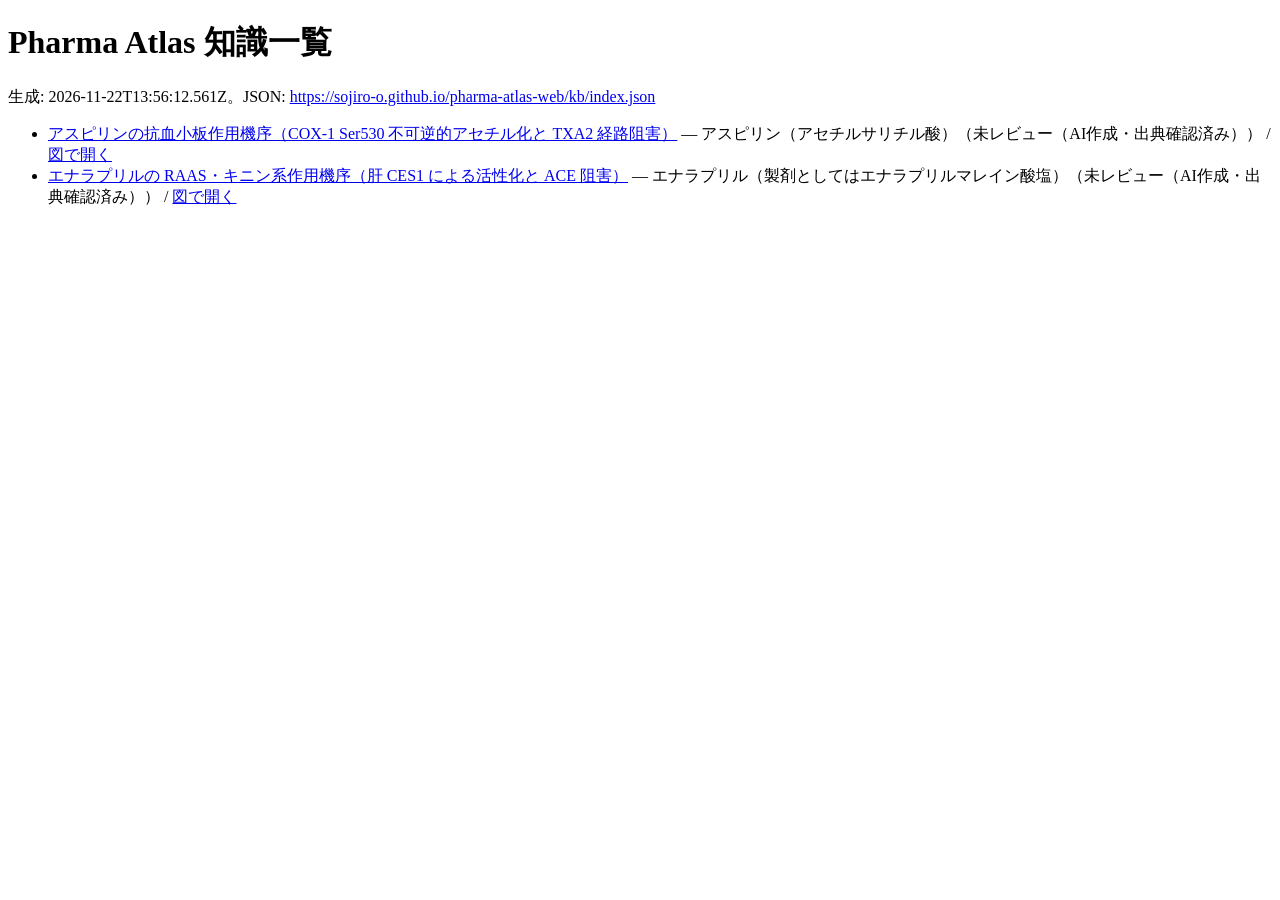
<file: kb/index.html>
<!doctype html><html lang="ja"><head><meta charset="utf-8"><meta name="viewport" content="width=device-width, initial-scale=1"><title>Pharma Atlas 知識一覧</title><meta name="robots" content="noindex"></head><body><h1>Pharma Atlas 知識一覧</h1><p>生成: 2026-11-22T13:56:12.561Z。JSON: <a href="https://sojiro-o.github.io/pharma-atlas-web/kb/index.json">https://sojiro-o.github.io/pharma-atlas-web/kb/index.json</a></p><ul><li><a href="https://sojiro-o.github.io/pharma-atlas-web/kb/mech_aspirin.antiplatelet.html">アスピリンの抗血小板作用機序（COX-1 Ser530 不可逆的アセチル化と TXA2 経路阻害）</a> — アスピリン（アセチルサリチル酸）（未レビュー（AI作成・出典確認済み）） / <a href="https://sojiro-o.github.io/pharma-atlas-web/#/mechanism/mech%3Aaspirin.antiplatelet">図で開く</a></li><li><a href="https://sojiro-o.github.io/pharma-atlas-web/kb/mech_enalapril.raas.html">エナラプリルの RAAS・キニン系作用機序（肝 CES1 による活性化と ACE 阻害）</a> — エナラプリル（製剤としてはエナラプリルマレイン酸塩）（未レビュー（AI作成・出典確認済み）） / <a href="https://sojiro-o.github.io/pharma-atlas-web/#/mechanism/mech%3Aenalapril.raas">図で開く</a></li></ul></body></html>
</file>
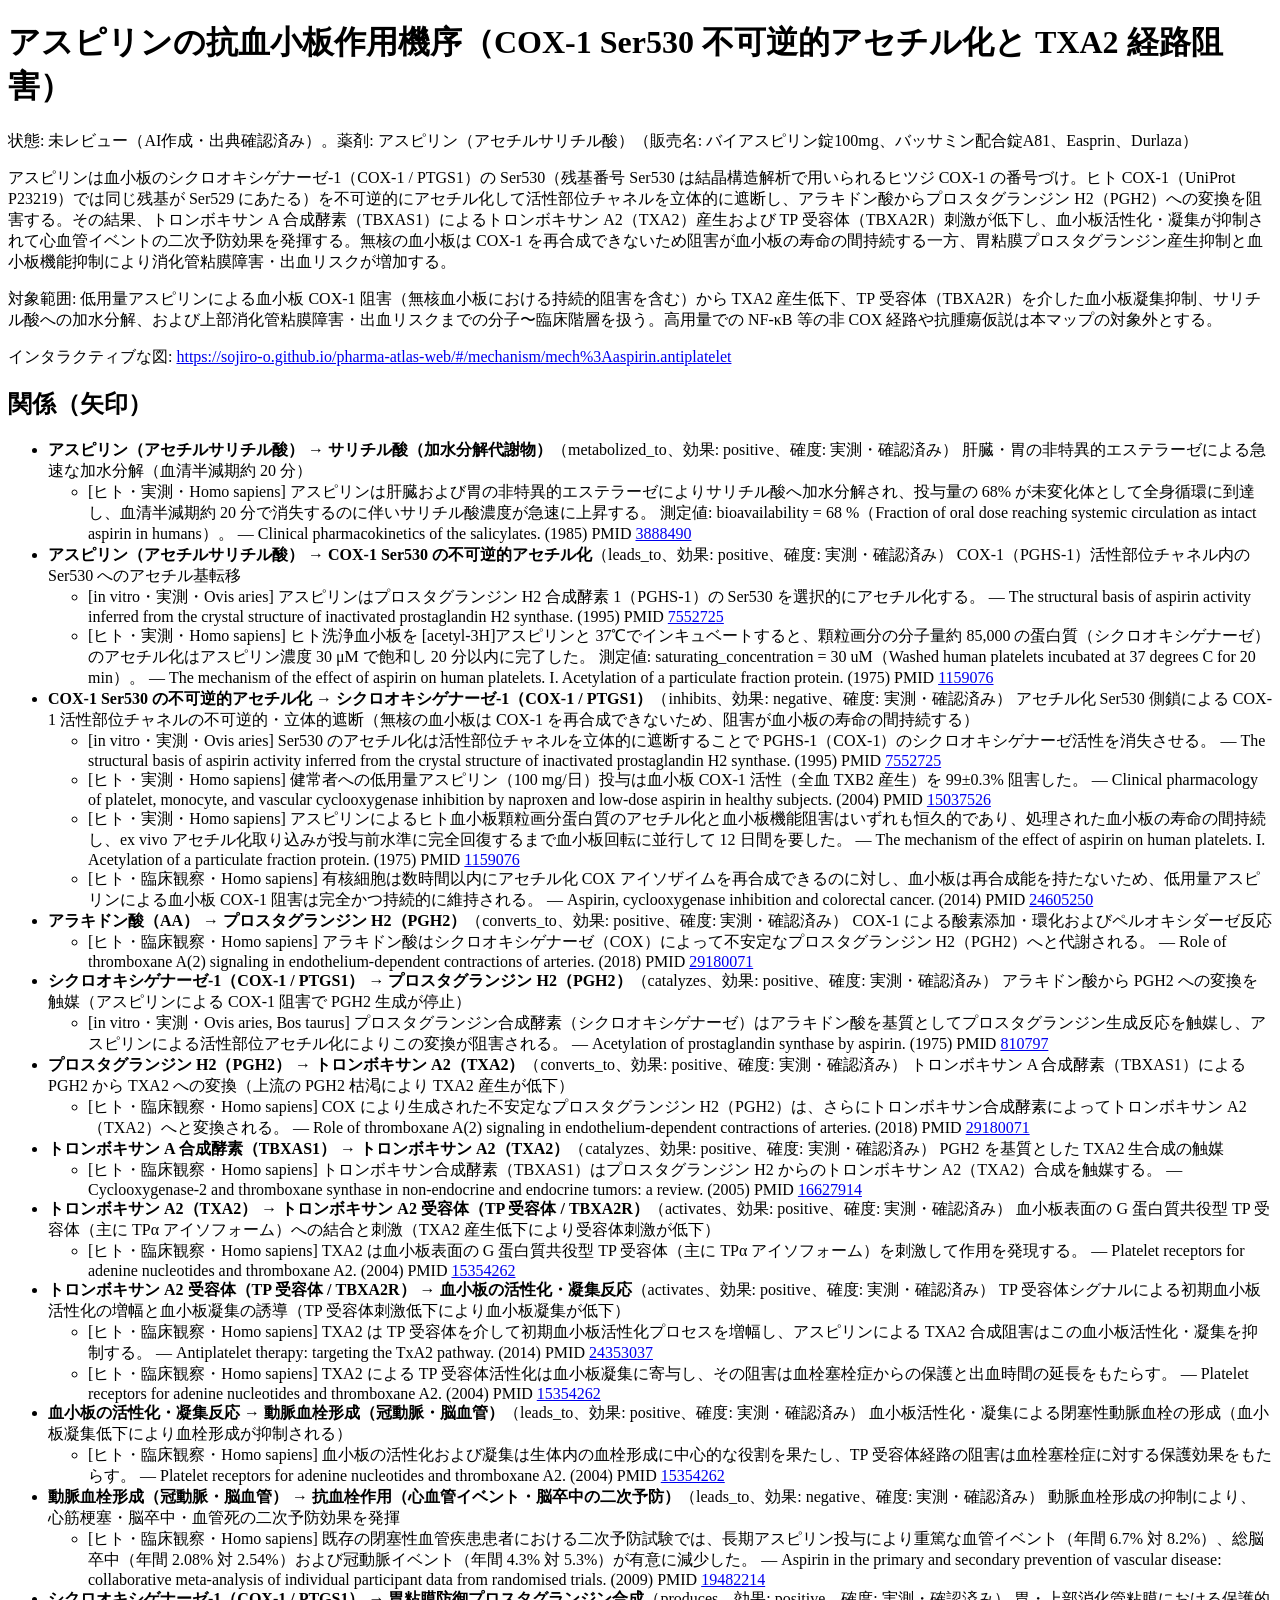
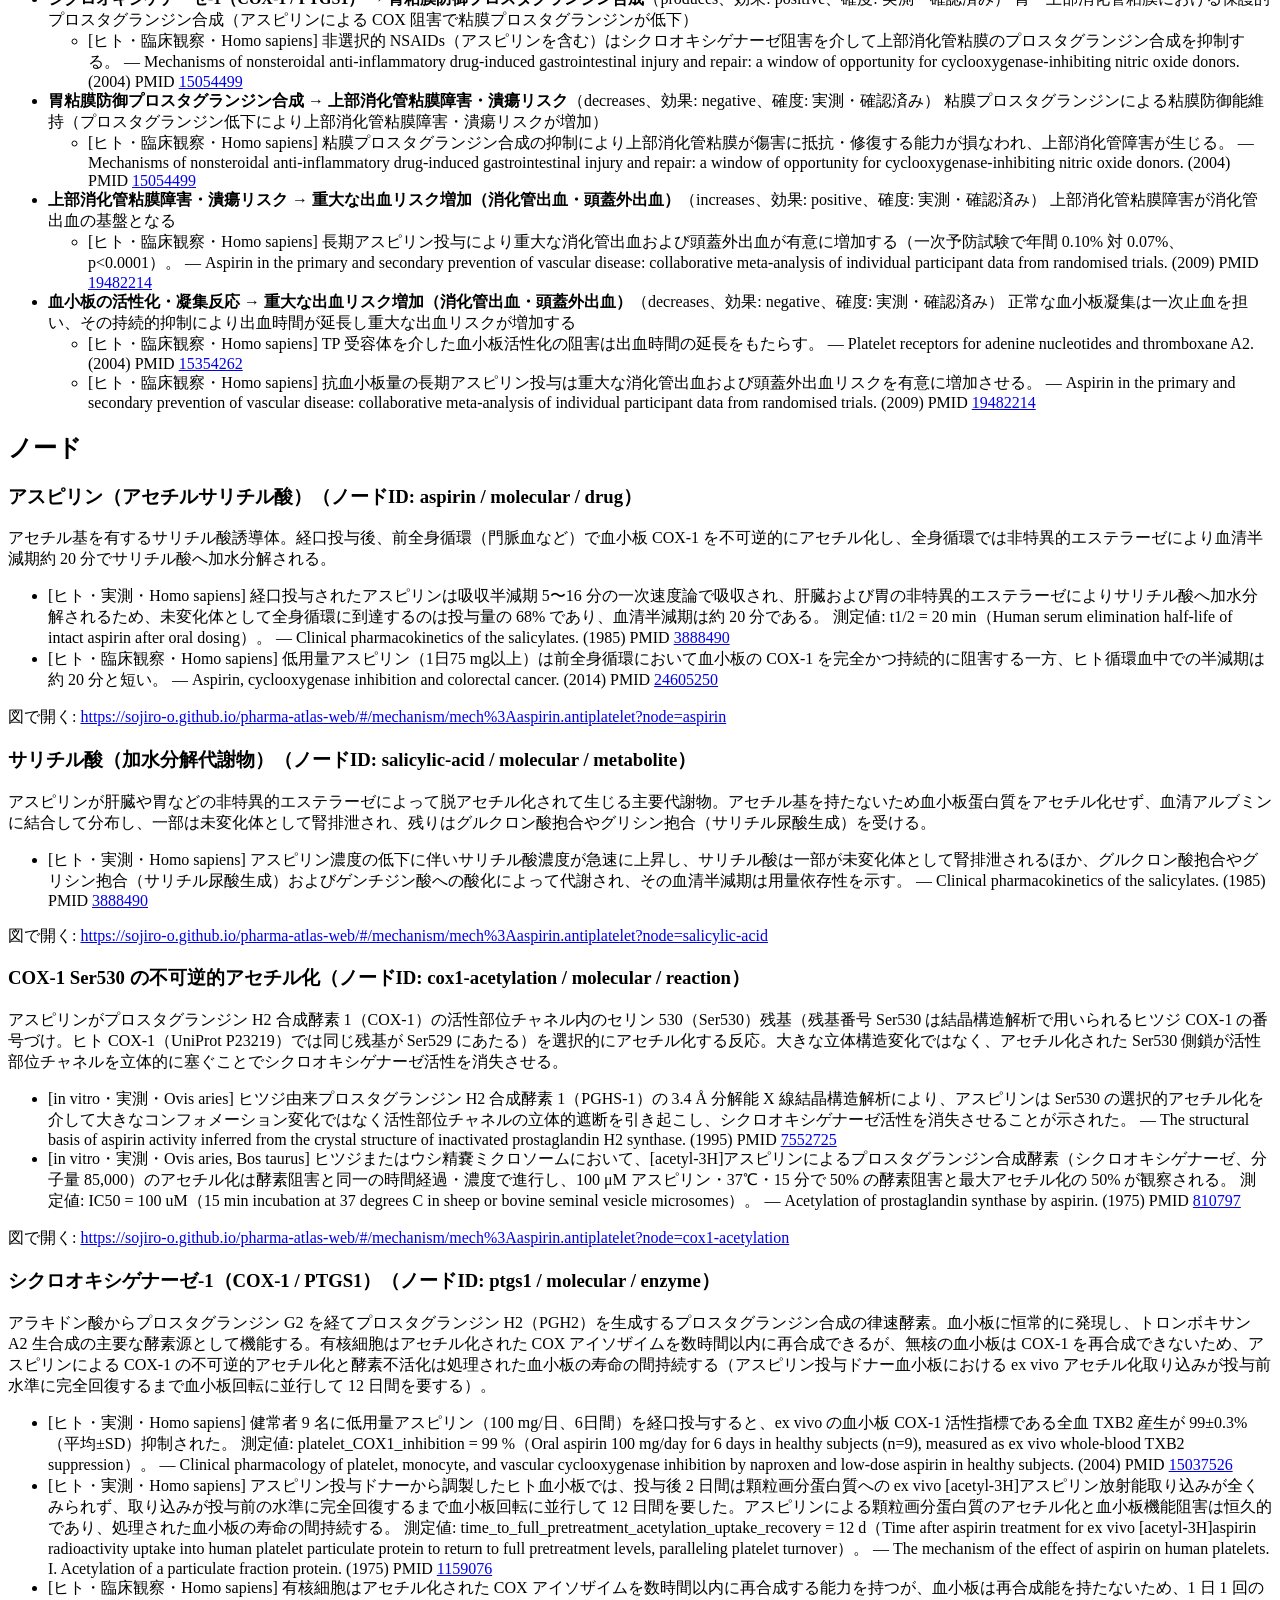
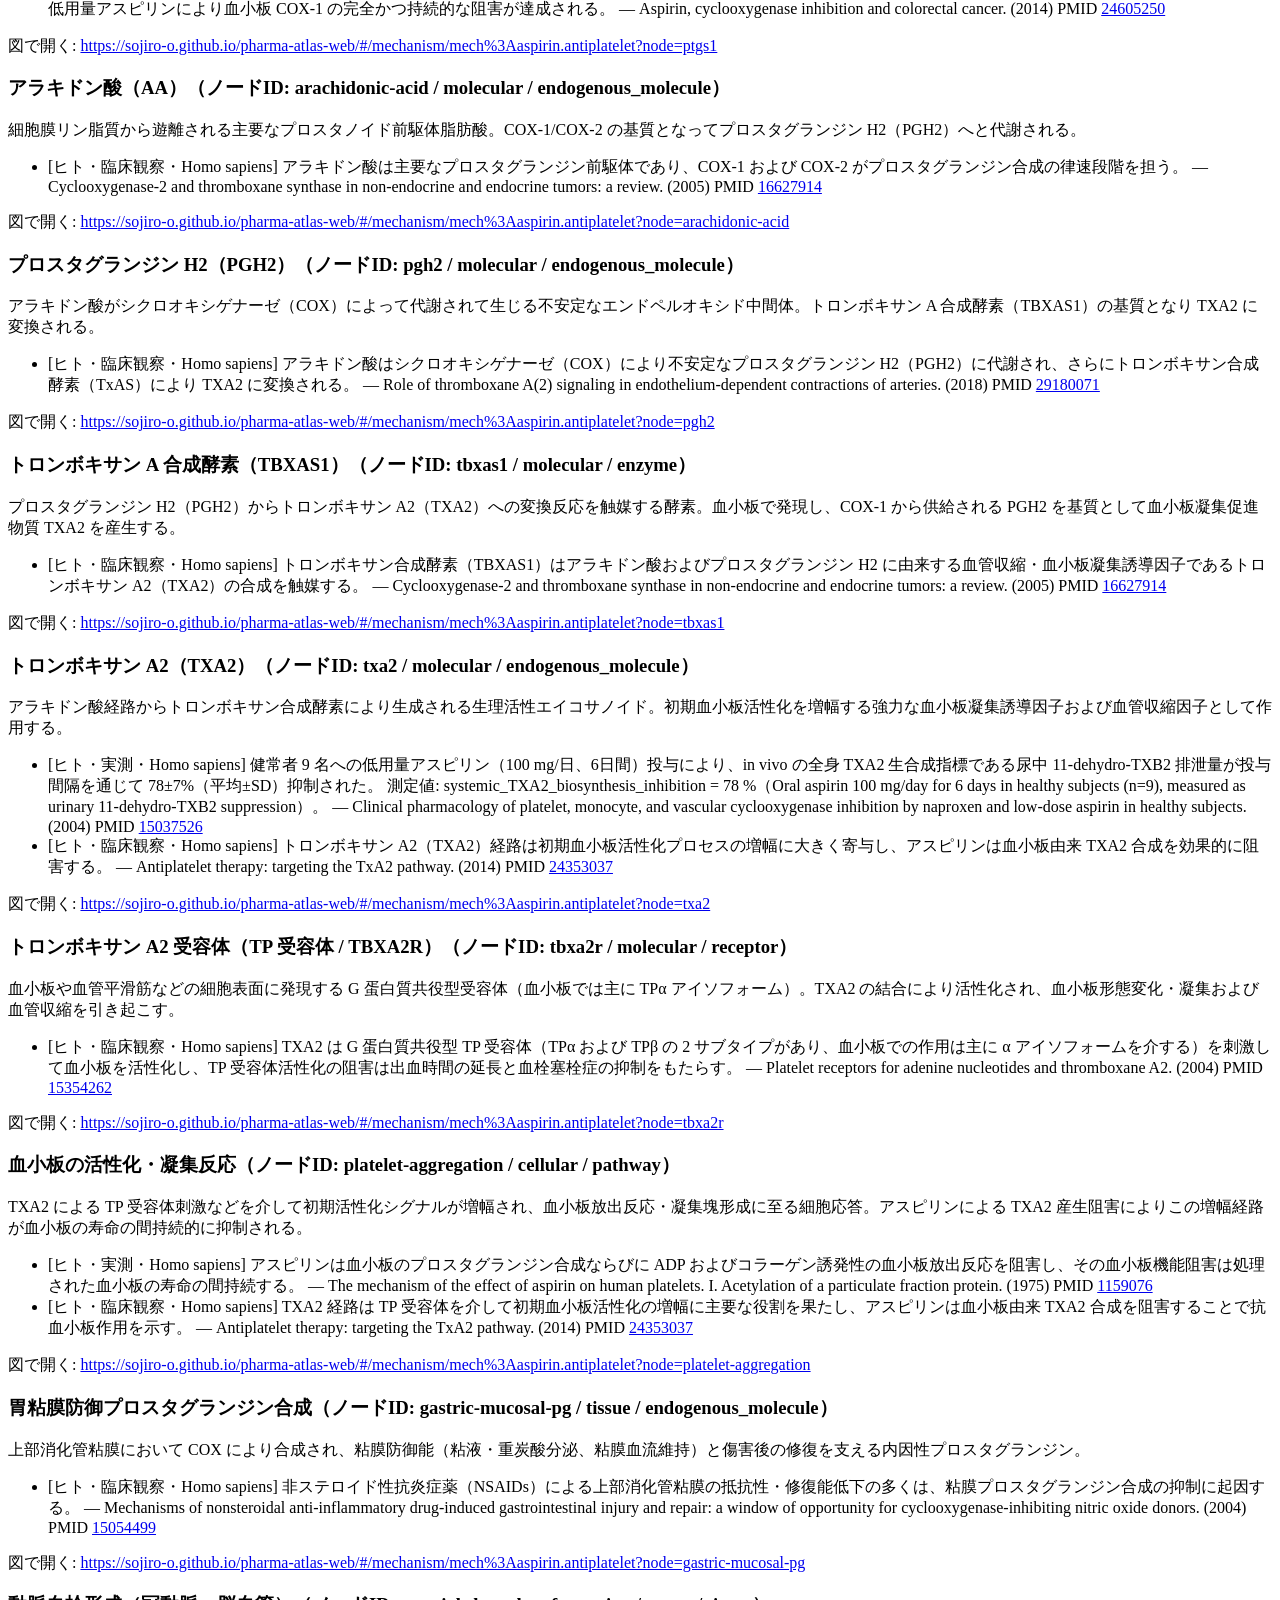
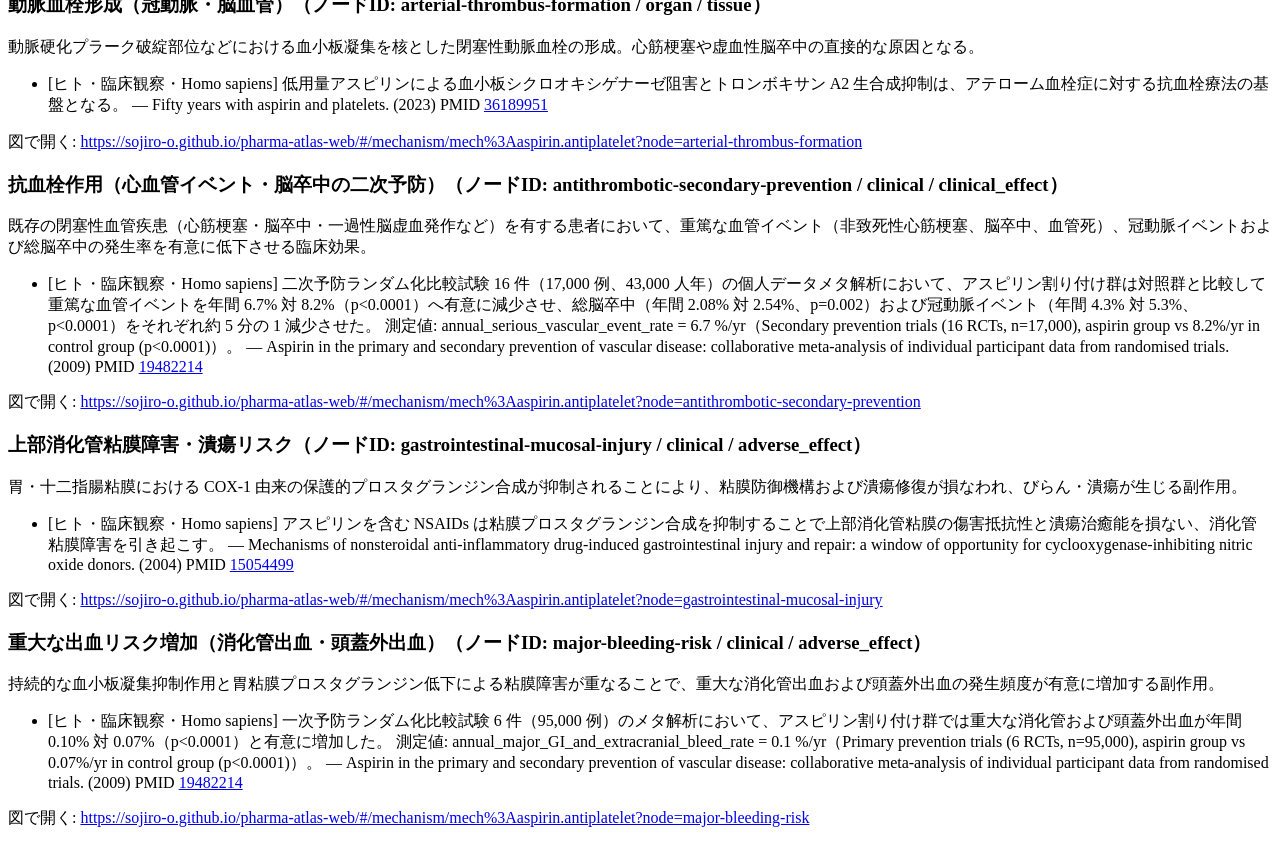
<file: kb/mech_aspirin.antiplatelet.html>
<!doctype html><html lang="ja"><head><meta charset="utf-8"><meta name="viewport" content="width=device-width, initial-scale=1"><title>アスピリンの抗血小板作用機序（COX-1 Ser530 不可逆的アセチル化と TXA2 経路阻害） — Pharma Atlas</title><meta name="robots" content="noindex"></head><body><h1>アスピリンの抗血小板作用機序（COX-1 Ser530 不可逆的アセチル化と TXA2 経路阻害）</h1><p>状態: 未レビュー（AI作成・出典確認済み）。薬剤: アスピリン（アセチルサリチル酸）（販売名: バイアスピリン錠100mg、バッサミン配合錠A81、Easprin、Durlaza）</p><p>アスピリンは血小板のシクロオキシゲナーゼ-1（COX-1 / PTGS1）の Ser530（残基番号 Ser530 は結晶構造解析で用いられるヒツジ COX-1 の番号づけ。ヒト COX-1（UniProt P23219）では同じ残基が Ser529 にあたる）を不可逆的にアセチル化して活性部位チャネルを立体的に遮断し、アラキドン酸からプロスタグランジン H2（PGH2）への変換を阻害する。その結果、トロンボキサン A 合成酵素（TBXAS1）によるトロンボキサン A2（TXA2）産生および TP 受容体（TBXA2R）刺激が低下し、血小板活性化・凝集が抑制されて心血管イベントの二次予防効果を発揮する。無核の血小板は COX-1 を再合成できないため阻害が血小板の寿命の間持続する一方、胃粘膜プロスタグランジン産生抑制と血小板機能抑制により消化管粘膜障害・出血リスクが増加する。</p><p>対象範囲: 低用量アスピリンによる血小板 COX-1 阻害（無核血小板における持続的阻害を含む）から TXA2 産生低下、TP 受容体（TBXA2R）を介した血小板凝集抑制、サリチル酸への加水分解、および上部消化管粘膜障害・出血リスクまでの分子〜臨床階層を扱う。高用量での NF-κB 等の非 COX 経路や抗腫瘍仮説は本マップの対象外とする。</p><p>インタラクティブな図: <a href="https://sojiro-o.github.io/pharma-atlas-web/#/mechanism/mech%3Aaspirin.antiplatelet">https://sojiro-o.github.io/pharma-atlas-web/#/mechanism/mech%3Aaspirin.antiplatelet</a></p><h2>関係（矢印）</h2><ul><li><strong>アスピリン（アセチルサリチル酸） → サリチル酸（加水分解代謝物）</strong>（metabolized_to、効果: positive、確度: 実測・確認済み） 肝臓・胃の非特異的エステラーゼによる急速な加水分解（血清半減期約 20 分）<ul><li>[ヒト・実測・Homo sapiens] アスピリンは肝臓および胃の非特異的エステラーゼによりサリチル酸へ加水分解され、投与量の 68% が未変化体として全身循環に到達し、血清半減期約 20 分で消失するのに伴いサリチル酸濃度が急速に上昇する。 測定値: bioavailability = 68 %（Fraction of oral dose reaching systemic circulation as intact aspirin in humans）。 — Clinical pharmacokinetics of the salicylates. (1985) PMID <a href="https://pubmed.ncbi.nlm.nih.gov/3888490/">3888490</a></li></ul></li><li><strong>アスピリン（アセチルサリチル酸） → COX-1 Ser530 の不可逆的アセチル化</strong>（leads_to、効果: positive、確度: 実測・確認済み） COX-1（PGHS-1）活性部位チャネル内の Ser530 へのアセチル基転移<ul><li>[in vitro・実測・Ovis aries] アスピリンはプロスタグランジン H2 合成酵素 1（PGHS-1）の Ser530 を選択的にアセチル化する。 — The structural basis of aspirin activity inferred from the crystal structure of inactivated prostaglandin H2 synthase. (1995) PMID <a href="https://pubmed.ncbi.nlm.nih.gov/7552725/">7552725</a></li><li>[ヒト・実測・Homo sapiens] ヒト洗浄血小板を [acetyl-3H]アスピリンと 37℃でインキュベートすると、顆粒画分の分子量約 85,000 の蛋白質（シクロオキシゲナーゼ）のアセチル化はアスピリン濃度 30 μM で飽和し 20 分以内に完了した。 測定値: saturating_concentration = 30 uM（Washed human platelets incubated at 37 degrees C for 20 min）。 — The mechanism of the effect of aspirin on human platelets. I. Acetylation of a particulate fraction protein. (1975) PMID <a href="https://pubmed.ncbi.nlm.nih.gov/1159076/">1159076</a></li></ul></li><li><strong>COX-1 Ser530 の不可逆的アセチル化 → シクロオキシゲナーゼ-1（COX-1 / PTGS1）</strong>（inhibits、効果: negative、確度: 実測・確認済み） アセチル化 Ser530 側鎖による COX-1 活性部位チャネルの不可逆的・立体的遮断（無核の血小板は COX-1 を再合成できないため、阻害が血小板の寿命の間持続する）<ul><li>[in vitro・実測・Ovis aries] Ser530 のアセチル化は活性部位チャネルを立体的に遮断することで PGHS-1（COX-1）のシクロオキシゲナーゼ活性を消失させる。 — The structural basis of aspirin activity inferred from the crystal structure of inactivated prostaglandin H2 synthase. (1995) PMID <a href="https://pubmed.ncbi.nlm.nih.gov/7552725/">7552725</a></li><li>[ヒト・実測・Homo sapiens] 健常者への低用量アスピリン（100 mg/日）投与は血小板 COX-1 活性（全血 TXB2 産生）を 99±0.3% 阻害した。 — Clinical pharmacology of platelet, monocyte, and vascular cyclooxygenase inhibition by naproxen and low-dose aspirin in healthy subjects. (2004) PMID <a href="https://pubmed.ncbi.nlm.nih.gov/15037526/">15037526</a></li><li>[ヒト・実測・Homo sapiens] アスピリンによるヒト血小板顆粒画分蛋白質のアセチル化と血小板機能阻害はいずれも恒久的であり、処理された血小板の寿命の間持続し、ex vivo アセチル化取り込みが投与前水準に完全回復するまで血小板回転に並行して 12 日間を要した。 — The mechanism of the effect of aspirin on human platelets. I. Acetylation of a particulate fraction protein. (1975) PMID <a href="https://pubmed.ncbi.nlm.nih.gov/1159076/">1159076</a></li><li>[ヒト・臨床観察・Homo sapiens] 有核細胞は数時間以内にアセチル化 COX アイソザイムを再合成できるのに対し、血小板は再合成能を持たないため、低用量アスピリンによる血小板 COX-1 阻害は完全かつ持続的に維持される。 — Aspirin, cyclooxygenase inhibition and colorectal cancer. (2014) PMID <a href="https://pubmed.ncbi.nlm.nih.gov/24605250/">24605250</a></li></ul></li><li><strong>アラキドン酸（AA） → プロスタグランジン H2（PGH2）</strong>（converts_to、効果: positive、確度: 実測・確認済み） COX-1 による酸素添加・環化およびペルオキシダーゼ反応<ul><li>[ヒト・臨床観察・Homo sapiens] アラキドン酸はシクロオキシゲナーゼ（COX）によって不安定なプロスタグランジン H2（PGH2）へと代謝される。 — Role of thromboxane A(2) signaling in endothelium-dependent contractions of arteries. (2018) PMID <a href="https://pubmed.ncbi.nlm.nih.gov/29180071/">29180071</a></li></ul></li><li><strong>シクロオキシゲナーゼ-1（COX-1 / PTGS1） → プロスタグランジン H2（PGH2）</strong>（catalyzes、効果: positive、確度: 実測・確認済み） アラキドン酸から PGH2 への変換を触媒（アスピリンによる COX-1 阻害で PGH2 生成が停止）<ul><li>[in vitro・実測・Ovis aries, Bos taurus] プロスタグランジン合成酵素（シクロオキシゲナーゼ）はアラキドン酸を基質としてプロスタグランジン生成反応を触媒し、アスピリンによる活性部位アセチル化によりこの変換が阻害される。 — Acetylation of prostaglandin synthase by aspirin. (1975) PMID <a href="https://pubmed.ncbi.nlm.nih.gov/810797/">810797</a></li></ul></li><li><strong>プロスタグランジン H2（PGH2） → トロンボキサン A2（TXA2）</strong>（converts_to、効果: positive、確度: 実測・確認済み） トロンボキサン A 合成酵素（TBXAS1）による PGH2 から TXA2 への変換（上流の PGH2 枯渇により TXA2 産生が低下）<ul><li>[ヒト・臨床観察・Homo sapiens] COX により生成された不安定なプロスタグランジン H2（PGH2）は、さらにトロンボキサン合成酵素によってトロンボキサン A2（TXA2）へと変換される。 — Role of thromboxane A(2) signaling in endothelium-dependent contractions of arteries. (2018) PMID <a href="https://pubmed.ncbi.nlm.nih.gov/29180071/">29180071</a></li></ul></li><li><strong>トロンボキサン A 合成酵素（TBXAS1） → トロンボキサン A2（TXA2）</strong>（catalyzes、効果: positive、確度: 実測・確認済み） PGH2 を基質とした TXA2 生合成の触媒<ul><li>[ヒト・臨床観察・Homo sapiens] トロンボキサン合成酵素（TBXAS1）はプロスタグランジン H2 からのトロンボキサン A2（TXA2）合成を触媒する。 — Cyclooxygenase-2 and thromboxane synthase in non-endocrine and endocrine tumors: a review. (2005) PMID <a href="https://pubmed.ncbi.nlm.nih.gov/16627914/">16627914</a></li></ul></li><li><strong>トロンボキサン A2（TXA2） → トロンボキサン A2 受容体（TP 受容体 / TBXA2R）</strong>（activates、効果: positive、確度: 実測・確認済み） 血小板表面の G 蛋白質共役型 TP 受容体（主に TPα アイソフォーム）への結合と刺激（TXA2 産生低下により受容体刺激が低下）<ul><li>[ヒト・臨床観察・Homo sapiens] TXA2 は血小板表面の G 蛋白質共役型 TP 受容体（主に TPα アイソフォーム）を刺激して作用を発現する。 — Platelet receptors for adenine nucleotides and thromboxane A2. (2004) PMID <a href="https://pubmed.ncbi.nlm.nih.gov/15354262/">15354262</a></li></ul></li><li><strong>トロンボキサン A2 受容体（TP 受容体 / TBXA2R） → 血小板の活性化・凝集反応</strong>（activates、効果: positive、確度: 実測・確認済み） TP 受容体シグナルによる初期血小板活性化の増幅と血小板凝集の誘導（TP 受容体刺激低下により血小板凝集が低下）<ul><li>[ヒト・臨床観察・Homo sapiens] TXA2 は TP 受容体を介して初期血小板活性化プロセスを増幅し、アスピリンによる TXA2 合成阻害はこの血小板活性化・凝集を抑制する。 — Antiplatelet therapy: targeting the TxA2 pathway. (2014) PMID <a href="https://pubmed.ncbi.nlm.nih.gov/24353037/">24353037</a></li><li>[ヒト・臨床観察・Homo sapiens] TXA2 による TP 受容体活性化は血小板凝集に寄与し、その阻害は血栓塞栓症からの保護と出血時間の延長をもたらす。 — Platelet receptors for adenine nucleotides and thromboxane A2. (2004) PMID <a href="https://pubmed.ncbi.nlm.nih.gov/15354262/">15354262</a></li></ul></li><li><strong>血小板の活性化・凝集反応 → 動脈血栓形成（冠動脈・脳血管）</strong>（leads_to、効果: positive、確度: 実測・確認済み） 血小板活性化・凝集による閉塞性動脈血栓の形成（血小板凝集低下により血栓形成が抑制される）<ul><li>[ヒト・臨床観察・Homo sapiens] 血小板の活性化および凝集は生体内の血栓形成に中心的な役割を果たし、TP 受容体経路の阻害は血栓塞栓症に対する保護効果をもたらす。 — Platelet receptors for adenine nucleotides and thromboxane A2. (2004) PMID <a href="https://pubmed.ncbi.nlm.nih.gov/15354262/">15354262</a></li></ul></li><li><strong>動脈血栓形成（冠動脈・脳血管） → 抗血栓作用（心血管イベント・脳卒中の二次予防）</strong>（leads_to、効果: negative、確度: 実測・確認済み） 動脈血栓形成の抑制により、心筋梗塞・脳卒中・血管死の二次予防効果を発揮<ul><li>[ヒト・臨床観察・Homo sapiens] 既存の閉塞性血管疾患患者における二次予防試験では、長期アスピリン投与により重篤な血管イベント（年間 6.7% 対 8.2%）、総脳卒中（年間 2.08% 対 2.54%）および冠動脈イベント（年間 4.3% 対 5.3%）が有意に減少した。 — Aspirin in the primary and secondary prevention of vascular disease: collaborative meta-analysis of individual participant data from randomised trials. (2009) PMID <a href="https://pubmed.ncbi.nlm.nih.gov/19482214/">19482214</a></li></ul></li><li><strong>シクロオキシゲナーゼ-1（COX-1 / PTGS1） → 胃粘膜防御プロスタグランジン合成</strong>（produces、効果: positive、確度: 実測・確認済み） 胃・上部消化管粘膜における保護的プロスタグランジン合成（アスピリンによる COX 阻害で粘膜プロスタグランジンが低下）<ul><li>[ヒト・臨床観察・Homo sapiens] 非選択的 NSAIDs（アスピリンを含む）はシクロオキシゲナーゼ阻害を介して上部消化管粘膜のプロスタグランジン合成を抑制する。 — Mechanisms of nonsteroidal anti-inflammatory drug-induced gastrointestinal injury and repair: a window of opportunity for cyclooxygenase-inhibiting nitric oxide donors. (2004) PMID <a href="https://pubmed.ncbi.nlm.nih.gov/15054499/">15054499</a></li></ul></li><li><strong>胃粘膜防御プロスタグランジン合成 → 上部消化管粘膜障害・潰瘍リスク</strong>（decreases、効果: negative、確度: 実測・確認済み） 粘膜プロスタグランジンによる粘膜防御能維持（プロスタグランジン低下により上部消化管粘膜障害・潰瘍リスクが増加）<ul><li>[ヒト・臨床観察・Homo sapiens] 粘膜プロスタグランジン合成の抑制により上部消化管粘膜が傷害に抵抗・修復する能力が損なわれ、上部消化管障害が生じる。 — Mechanisms of nonsteroidal anti-inflammatory drug-induced gastrointestinal injury and repair: a window of opportunity for cyclooxygenase-inhibiting nitric oxide donors. (2004) PMID <a href="https://pubmed.ncbi.nlm.nih.gov/15054499/">15054499</a></li></ul></li><li><strong>上部消化管粘膜障害・潰瘍リスク → 重大な出血リスク増加（消化管出血・頭蓋外出血）</strong>（increases、効果: positive、確度: 実測・確認済み） 上部消化管粘膜障害が消化管出血の基盤となる<ul><li>[ヒト・臨床観察・Homo sapiens] 長期アスピリン投与により重大な消化管出血および頭蓋外出血が有意に増加する（一次予防試験で年間 0.10% 対 0.07%、p&lt;0.0001）。 — Aspirin in the primary and secondary prevention of vascular disease: collaborative meta-analysis of individual participant data from randomised trials. (2009) PMID <a href="https://pubmed.ncbi.nlm.nih.gov/19482214/">19482214</a></li></ul></li><li><strong>血小板の活性化・凝集反応 → 重大な出血リスク増加（消化管出血・頭蓋外出血）</strong>（decreases、効果: negative、確度: 実測・確認済み） 正常な血小板凝集は一次止血を担い、その持続的抑制により出血時間が延長し重大な出血リスクが増加する<ul><li>[ヒト・臨床観察・Homo sapiens] TP 受容体を介した血小板活性化の阻害は出血時間の延長をもたらす。 — Platelet receptors for adenine nucleotides and thromboxane A2. (2004) PMID <a href="https://pubmed.ncbi.nlm.nih.gov/15354262/">15354262</a></li><li>[ヒト・臨床観察・Homo sapiens] 抗血小板量の長期アスピリン投与は重大な消化管出血および頭蓋外出血リスクを有意に増加させる。 — Aspirin in the primary and secondary prevention of vascular disease: collaborative meta-analysis of individual participant data from randomised trials. (2009) PMID <a href="https://pubmed.ncbi.nlm.nih.gov/19482214/">19482214</a></li></ul></li></ul><h2>ノード</h2><section id="node-aspirin"><h3>アスピリン（アセチルサリチル酸）（ノードID: aspirin / molecular / drug）</h3><p>アセチル基を有するサリチル酸誘導体。経口投与後、前全身循環（門脈血など）で血小板 COX-1 を不可逆的にアセチル化し、全身循環では非特異的エステラーゼにより血清半減期約 20 分でサリチル酸へ加水分解される。</p><ul><li>[ヒト・実測・Homo sapiens] 経口投与されたアスピリンは吸収半減期 5〜16 分の一次速度論で吸収され、肝臓および胃の非特異的エステラーゼによりサリチル酸へ加水分解されるため、未変化体として全身循環に到達するのは投与量の 68% であり、血清半減期は約 20 分である。 測定値: t1/2 = 20 min（Human serum elimination half-life of intact aspirin after oral dosing）。 — Clinical pharmacokinetics of the salicylates. (1985) PMID <a href="https://pubmed.ncbi.nlm.nih.gov/3888490/">3888490</a></li><li>[ヒト・臨床観察・Homo sapiens] 低用量アスピリン（1日75 mg以上）は前全身循環において血小板の COX-1 を完全かつ持続的に阻害する一方、ヒト循環血中での半減期は約 20 分と短い。 — Aspirin, cyclooxygenase inhibition and colorectal cancer. (2014) PMID <a href="https://pubmed.ncbi.nlm.nih.gov/24605250/">24605250</a></li></ul><p>図で開く: <a href="https://sojiro-o.github.io/pharma-atlas-web/#/mechanism/mech%3Aaspirin.antiplatelet?node=aspirin">https://sojiro-o.github.io/pharma-atlas-web/#/mechanism/mech%3Aaspirin.antiplatelet?node=aspirin</a></p></section><section id="node-salicylic-acid"><h3>サリチル酸（加水分解代謝物）（ノードID: salicylic-acid / molecular / metabolite）</h3><p>アスピリンが肝臓や胃などの非特異的エステラーゼによって脱アセチル化されて生じる主要代謝物。アセチル基を持たないため血小板蛋白質をアセチル化せず、血清アルブミンに結合して分布し、一部は未変化体として腎排泄され、残りはグルクロン酸抱合やグリシン抱合（サリチル尿酸生成）を受ける。</p><ul><li>[ヒト・実測・Homo sapiens] アスピリン濃度の低下に伴いサリチル酸濃度が急速に上昇し、サリチル酸は一部が未変化体として腎排泄されるほか、グルクロン酸抱合やグリシン抱合（サリチル尿酸生成）およびゲンチジン酸への酸化によって代謝され、その血清半減期は用量依存性を示す。 — Clinical pharmacokinetics of the salicylates. (1985) PMID <a href="https://pubmed.ncbi.nlm.nih.gov/3888490/">3888490</a></li></ul><p>図で開く: <a href="https://sojiro-o.github.io/pharma-atlas-web/#/mechanism/mech%3Aaspirin.antiplatelet?node=salicylic-acid">https://sojiro-o.github.io/pharma-atlas-web/#/mechanism/mech%3Aaspirin.antiplatelet?node=salicylic-acid</a></p></section><section id="node-cox1-acetylation"><h3>COX-1 Ser530 の不可逆的アセチル化（ノードID: cox1-acetylation / molecular / reaction）</h3><p>アスピリンがプロスタグランジン H2 合成酵素 1（COX-1）の活性部位チャネル内のセリン 530（Ser530）残基（残基番号 Ser530 は結晶構造解析で用いられるヒツジ COX-1 の番号づけ。ヒト COX-1（UniProt P23219）では同じ残基が Ser529 にあたる）を選択的にアセチル化する反応。大きな立体構造変化ではなく、アセチル化された Ser530 側鎖が活性部位チャネルを立体的に塞ぐことでシクロオキシゲナーゼ活性を消失させる。</p><ul><li>[in vitro・実測・Ovis aries] ヒツジ由来プロスタグランジン H2 合成酵素 1（PGHS-1）の 3.4 Å 分解能 X 線結晶構造解析により、アスピリンは Ser530 の選択的アセチル化を介して大きなコンフォメーション変化ではなく活性部位チャネルの立体的遮断を引き起こし、シクロオキシゲナーゼ活性を消失させることが示された。 — The structural basis of aspirin activity inferred from the crystal structure of inactivated prostaglandin H2 synthase. (1995) PMID <a href="https://pubmed.ncbi.nlm.nih.gov/7552725/">7552725</a></li><li>[in vitro・実測・Ovis aries, Bos taurus] ヒツジまたはウシ精嚢ミクロソームにおいて、[acetyl-3H]アスピリンによるプロスタグランジン合成酵素（シクロオキシゲナーゼ、分子量 85,000）のアセチル化は酵素阻害と同一の時間経過・濃度で進行し、100 μM アスピリン・37℃・15 分で 50% の酵素阻害と最大アセチル化の 50% が観察される。 測定値: IC50 = 100 uM（15 min incubation at 37 degrees C in sheep or bovine seminal vesicle microsomes）。 — Acetylation of prostaglandin synthase by aspirin. (1975) PMID <a href="https://pubmed.ncbi.nlm.nih.gov/810797/">810797</a></li></ul><p>図で開く: <a href="https://sojiro-o.github.io/pharma-atlas-web/#/mechanism/mech%3Aaspirin.antiplatelet?node=cox1-acetylation">https://sojiro-o.github.io/pharma-atlas-web/#/mechanism/mech%3Aaspirin.antiplatelet?node=cox1-acetylation</a></p></section><section id="node-ptgs1"><h3>シクロオキシゲナーゼ-1（COX-1 / PTGS1）（ノードID: ptgs1 / molecular / enzyme）</h3><p>アラキドン酸からプロスタグランジン G2 を経てプロスタグランジン H2（PGH2）を生成するプロスタグランジン合成の律速酵素。血小板に恒常的に発現し、トロンボキサン A2 生合成の主要な酵素源として機能する。有核細胞はアセチル化された COX アイソザイムを数時間以内に再合成できるが、無核の血小板は COX-1 を再合成できないため、アスピリンによる COX-1 の不可逆的アセチル化と酵素不活化は処理された血小板の寿命の間持続する（アスピリン投与ドナー血小板における ex vivo アセチル化取り込みが投与前水準に完全回復するまで血小板回転に並行して 12 日間を要する）。</p><ul><li>[ヒト・実測・Homo sapiens] 健常者 9 名に低用量アスピリン（100 mg/日、6日間）を経口投与すると、ex vivo の血小板 COX-1 活性指標である全血 TXB2 産生が 99±0.3%（平均±SD）抑制された。 測定値: platelet_COX1_inhibition = 99 %（Oral aspirin 100 mg/day for 6 days in healthy subjects (n=9), measured as ex vivo whole-blood TXB2 suppression）。 — Clinical pharmacology of platelet, monocyte, and vascular cyclooxygenase inhibition by naproxen and low-dose aspirin in healthy subjects. (2004) PMID <a href="https://pubmed.ncbi.nlm.nih.gov/15037526/">15037526</a></li><li>[ヒト・実測・Homo sapiens] アスピリン投与ドナーから調製したヒト血小板では、投与後 2 日間は顆粒画分蛋白質への ex vivo [acetyl-3H]アスピリン放射能取り込みが全くみられず、取り込みが投与前の水準に完全回復するまで血小板回転に並行して 12 日間を要した。アスピリンによる顆粒画分蛋白質のアセチル化と血小板機能阻害は恒久的であり、処理された血小板の寿命の間持続する。 測定値: time_to_full_pretreatment_acetylation_uptake_recovery = 12 d（Time after aspirin treatment for ex vivo [acetyl-3H]aspirin radioactivity uptake into human platelet particulate protein to return to full pretreatment levels, paralleling platelet turnover）。 — The mechanism of the effect of aspirin on human platelets. I. Acetylation of a particulate fraction protein. (1975) PMID <a href="https://pubmed.ncbi.nlm.nih.gov/1159076/">1159076</a></li><li>[ヒト・臨床観察・Homo sapiens] 有核細胞はアセチル化された COX アイソザイムを数時間以内に再合成する能力を持つが、血小板は再合成能を持たないため、1 日 1 回の低用量アスピリンにより血小板 COX-1 の完全かつ持続的な阻害が達成される。 — Aspirin, cyclooxygenase inhibition and colorectal cancer. (2014) PMID <a href="https://pubmed.ncbi.nlm.nih.gov/24605250/">24605250</a></li></ul><p>図で開く: <a href="https://sojiro-o.github.io/pharma-atlas-web/#/mechanism/mech%3Aaspirin.antiplatelet?node=ptgs1">https://sojiro-o.github.io/pharma-atlas-web/#/mechanism/mech%3Aaspirin.antiplatelet?node=ptgs1</a></p></section><section id="node-arachidonic-acid"><h3>アラキドン酸（AA）（ノードID: arachidonic-acid / molecular / endogenous_molecule）</h3><p>細胞膜リン脂質から遊離される主要なプロスタノイド前駆体脂肪酸。COX-1/COX-2 の基質となってプロスタグランジン H2（PGH2）へと代謝される。</p><ul><li>[ヒト・臨床観察・Homo sapiens] アラキドン酸は主要なプロスタグランジン前駆体であり、COX-1 および COX-2 がプロスタグランジン合成の律速段階を担う。 — Cyclooxygenase-2 and thromboxane synthase in non-endocrine and endocrine tumors: a review. (2005) PMID <a href="https://pubmed.ncbi.nlm.nih.gov/16627914/">16627914</a></li></ul><p>図で開く: <a href="https://sojiro-o.github.io/pharma-atlas-web/#/mechanism/mech%3Aaspirin.antiplatelet?node=arachidonic-acid">https://sojiro-o.github.io/pharma-atlas-web/#/mechanism/mech%3Aaspirin.antiplatelet?node=arachidonic-acid</a></p></section><section id="node-pgh2"><h3>プロスタグランジン H2（PGH2）（ノードID: pgh2 / molecular / endogenous_molecule）</h3><p>アラキドン酸がシクロオキシゲナーゼ（COX）によって代謝されて生じる不安定なエンドペルオキシド中間体。トロンボキサン A 合成酵素（TBXAS1）の基質となり TXA2 に変換される。</p><ul><li>[ヒト・臨床観察・Homo sapiens] アラキドン酸はシクロオキシゲナーゼ（COX）により不安定なプロスタグランジン H2（PGH2）に代謝され、さらにトロンボキサン合成酵素（TxAS）により TXA2 に変換される。 — Role of thromboxane A(2) signaling in endothelium-dependent contractions of arteries. (2018) PMID <a href="https://pubmed.ncbi.nlm.nih.gov/29180071/">29180071</a></li></ul><p>図で開く: <a href="https://sojiro-o.github.io/pharma-atlas-web/#/mechanism/mech%3Aaspirin.antiplatelet?node=pgh2">https://sojiro-o.github.io/pharma-atlas-web/#/mechanism/mech%3Aaspirin.antiplatelet?node=pgh2</a></p></section><section id="node-tbxas1"><h3>トロンボキサン A 合成酵素（TBXAS1）（ノードID: tbxas1 / molecular / enzyme）</h3><p>プロスタグランジン H2（PGH2）からトロンボキサン A2（TXA2）への変換反応を触媒する酵素。血小板で発現し、COX-1 から供給される PGH2 を基質として血小板凝集促進物質 TXA2 を産生する。</p><ul><li>[ヒト・臨床観察・Homo sapiens] トロンボキサン合成酵素（TBXAS1）はアラキドン酸およびプロスタグランジン H2 に由来する血管収縮・血小板凝集誘導因子であるトロンボキサン A2（TXA2）の合成を触媒する。 — Cyclooxygenase-2 and thromboxane synthase in non-endocrine and endocrine tumors: a review. (2005) PMID <a href="https://pubmed.ncbi.nlm.nih.gov/16627914/">16627914</a></li></ul><p>図で開く: <a href="https://sojiro-o.github.io/pharma-atlas-web/#/mechanism/mech%3Aaspirin.antiplatelet?node=tbxas1">https://sojiro-o.github.io/pharma-atlas-web/#/mechanism/mech%3Aaspirin.antiplatelet?node=tbxas1</a></p></section><section id="node-txa2"><h3>トロンボキサン A2（TXA2）（ノードID: txa2 / molecular / endogenous_molecule）</h3><p>アラキドン酸経路からトロンボキサン合成酵素により生成される生理活性エイコサノイド。初期血小板活性化を増幅する強力な血小板凝集誘導因子および血管収縮因子として作用する。</p><ul><li>[ヒト・実測・Homo sapiens] 健常者 9 名への低用量アスピリン（100 mg/日、6日間）投与により、in vivo の全身 TXA2 生合成指標である尿中 11-dehydro-TXB2 排泄量が投与間隔を通じて 78±7%（平均±SD）抑制された。 測定値: systemic_TXA2_biosynthesis_inhibition = 78 %（Oral aspirin 100 mg/day for 6 days in healthy subjects (n=9), measured as urinary 11-dehydro-TXB2 suppression）。 — Clinical pharmacology of platelet, monocyte, and vascular cyclooxygenase inhibition by naproxen and low-dose aspirin in healthy subjects. (2004) PMID <a href="https://pubmed.ncbi.nlm.nih.gov/15037526/">15037526</a></li><li>[ヒト・臨床観察・Homo sapiens] トロンボキサン A2（TXA2）経路は初期血小板活性化プロセスの増幅に大きく寄与し、アスピリンは血小板由来 TXA2 合成を効果的に阻害する。 — Antiplatelet therapy: targeting the TxA2 pathway. (2014) PMID <a href="https://pubmed.ncbi.nlm.nih.gov/24353037/">24353037</a></li></ul><p>図で開く: <a href="https://sojiro-o.github.io/pharma-atlas-web/#/mechanism/mech%3Aaspirin.antiplatelet?node=txa2">https://sojiro-o.github.io/pharma-atlas-web/#/mechanism/mech%3Aaspirin.antiplatelet?node=txa2</a></p></section><section id="node-tbxa2r"><h3>トロンボキサン A2 受容体（TP 受容体 / TBXA2R）（ノードID: tbxa2r / molecular / receptor）</h3><p>血小板や血管平滑筋などの細胞表面に発現する G 蛋白質共役型受容体（血小板では主に TPα アイソフォーム）。TXA2 の結合により活性化され、血小板形態変化・凝集および血管収縮を引き起こす。</p><ul><li>[ヒト・臨床観察・Homo sapiens] TXA2 は G 蛋白質共役型 TP 受容体（TPα および TPβ の 2 サブタイプがあり、血小板での作用は主に α アイソフォームを介する）を刺激して血小板を活性化し、TP 受容体活性化の阻害は出血時間の延長と血栓塞栓症の抑制をもたらす。 — Platelet receptors for adenine nucleotides and thromboxane A2. (2004) PMID <a href="https://pubmed.ncbi.nlm.nih.gov/15354262/">15354262</a></li></ul><p>図で開く: <a href="https://sojiro-o.github.io/pharma-atlas-web/#/mechanism/mech%3Aaspirin.antiplatelet?node=tbxa2r">https://sojiro-o.github.io/pharma-atlas-web/#/mechanism/mech%3Aaspirin.antiplatelet?node=tbxa2r</a></p></section><section id="node-platelet-aggregation"><h3>血小板の活性化・凝集反応（ノードID: platelet-aggregation / cellular / pathway）</h3><p>TXA2 による TP 受容体刺激などを介して初期活性化シグナルが増幅され、血小板放出反応・凝集塊形成に至る細胞応答。アスピリンによる TXA2 産生阻害によりこの増幅経路が血小板の寿命の間持続的に抑制される。</p><ul><li>[ヒト・実測・Homo sapiens] アスピリンは血小板のプロスタグランジン合成ならびに ADP およびコラーゲン誘発性の血小板放出反応を阻害し、その血小板機能阻害は処理された血小板の寿命の間持続する。 — The mechanism of the effect of aspirin on human platelets. I. Acetylation of a particulate fraction protein. (1975) PMID <a href="https://pubmed.ncbi.nlm.nih.gov/1159076/">1159076</a></li><li>[ヒト・臨床観察・Homo sapiens] TXA2 経路は TP 受容体を介して初期血小板活性化の増幅に主要な役割を果たし、アスピリンは血小板由来 TXA2 合成を阻害することで抗血小板作用を示す。 — Antiplatelet therapy: targeting the TxA2 pathway. (2014) PMID <a href="https://pubmed.ncbi.nlm.nih.gov/24353037/">24353037</a></li></ul><p>図で開く: <a href="https://sojiro-o.github.io/pharma-atlas-web/#/mechanism/mech%3Aaspirin.antiplatelet?node=platelet-aggregation">https://sojiro-o.github.io/pharma-atlas-web/#/mechanism/mech%3Aaspirin.antiplatelet?node=platelet-aggregation</a></p></section><section id="node-gastric-mucosal-pg"><h3>胃粘膜防御プロスタグランジン合成（ノードID: gastric-mucosal-pg / tissue / endogenous_molecule）</h3><p>上部消化管粘膜において COX により合成され、粘膜防御能（粘液・重炭酸分泌、粘膜血流維持）と傷害後の修復を支える内因性プロスタグランジン。</p><ul><li>[ヒト・臨床観察・Homo sapiens] 非ステロイド性抗炎症薬（NSAIDs）による上部消化管粘膜の抵抗性・修復能低下の多くは、粘膜プロスタグランジン合成の抑制に起因する。 — Mechanisms of nonsteroidal anti-inflammatory drug-induced gastrointestinal injury and repair: a window of opportunity for cyclooxygenase-inhibiting nitric oxide donors. (2004) PMID <a href="https://pubmed.ncbi.nlm.nih.gov/15054499/">15054499</a></li></ul><p>図で開く: <a href="https://sojiro-o.github.io/pharma-atlas-web/#/mechanism/mech%3Aaspirin.antiplatelet?node=gastric-mucosal-pg">https://sojiro-o.github.io/pharma-atlas-web/#/mechanism/mech%3Aaspirin.antiplatelet?node=gastric-mucosal-pg</a></p></section><section id="node-arterial-thrombus-formation"><h3>動脈血栓形成（冠動脈・脳血管）（ノードID: arterial-thrombus-formation / organ / tissue）</h3><p>動脈硬化プラーク破綻部位などにおける血小板凝集を核とした閉塞性動脈血栓の形成。心筋梗塞や虚血性脳卒中の直接的な原因となる。</p><ul><li>[ヒト・臨床観察・Homo sapiens] 低用量アスピリンによる血小板シクロオキシゲナーゼ阻害とトロンボキサン A2 生合成抑制は、アテローム血栓症に対する抗血栓療法の基盤となる。 — Fifty years with aspirin and platelets. (2023) PMID <a href="https://pubmed.ncbi.nlm.nih.gov/36189951/">36189951</a></li></ul><p>図で開く: <a href="https://sojiro-o.github.io/pharma-atlas-web/#/mechanism/mech%3Aaspirin.antiplatelet?node=arterial-thrombus-formation">https://sojiro-o.github.io/pharma-atlas-web/#/mechanism/mech%3Aaspirin.antiplatelet?node=arterial-thrombus-formation</a></p></section><section id="node-antithrombotic-secondary-prevention"><h3>抗血栓作用（心血管イベント・脳卒中の二次予防）（ノードID: antithrombotic-secondary-prevention / clinical / clinical_effect）</h3><p>既存の閉塞性血管疾患（心筋梗塞・脳卒中・一過性脳虚血発作など）を有する患者において、重篤な血管イベント（非致死性心筋梗塞、脳卒中、血管死）、冠動脈イベントおよび総脳卒中の発生率を有意に低下させる臨床効果。</p><ul><li>[ヒト・臨床観察・Homo sapiens] 二次予防ランダム化比較試験 16 件（17,000 例、43,000 人年）の個人データメタ解析において、アスピリン割り付け群は対照群と比較して重篤な血管イベントを年間 6.7% 対 8.2%（p&lt;0.0001）へ有意に減少させ、総脳卒中（年間 2.08% 対 2.54%、p=0.002）および冠動脈イベント（年間 4.3% 対 5.3%、p&lt;0.0001）をそれぞれ約 5 分の 1 減少させた。 測定値: annual_serious_vascular_event_rate = 6.7 %/yr（Secondary prevention trials (16 RCTs, n=17,000), aspirin group vs 8.2%/yr in control group (p&lt;0.0001)）。 — Aspirin in the primary and secondary prevention of vascular disease: collaborative meta-analysis of individual participant data from randomised trials. (2009) PMID <a href="https://pubmed.ncbi.nlm.nih.gov/19482214/">19482214</a></li></ul><p>図で開く: <a href="https://sojiro-o.github.io/pharma-atlas-web/#/mechanism/mech%3Aaspirin.antiplatelet?node=antithrombotic-secondary-prevention">https://sojiro-o.github.io/pharma-atlas-web/#/mechanism/mech%3Aaspirin.antiplatelet?node=antithrombotic-secondary-prevention</a></p></section><section id="node-gastrointestinal-mucosal-injury"><h3>上部消化管粘膜障害・潰瘍リスク（ノードID: gastrointestinal-mucosal-injury / clinical / adverse_effect）</h3><p>胃・十二指腸粘膜における COX-1 由来の保護的プロスタグランジン合成が抑制されることにより、粘膜防御機構および潰瘍修復が損なわれ、びらん・潰瘍が生じる副作用。</p><ul><li>[ヒト・臨床観察・Homo sapiens] アスピリンを含む NSAIDs は粘膜プロスタグランジン合成を抑制することで上部消化管粘膜の傷害抵抗性と潰瘍治癒能を損ない、消化管粘膜障害を引き起こす。 — Mechanisms of nonsteroidal anti-inflammatory drug-induced gastrointestinal injury and repair: a window of opportunity for cyclooxygenase-inhibiting nitric oxide donors. (2004) PMID <a href="https://pubmed.ncbi.nlm.nih.gov/15054499/">15054499</a></li></ul><p>図で開く: <a href="https://sojiro-o.github.io/pharma-atlas-web/#/mechanism/mech%3Aaspirin.antiplatelet?node=gastrointestinal-mucosal-injury">https://sojiro-o.github.io/pharma-atlas-web/#/mechanism/mech%3Aaspirin.antiplatelet?node=gastrointestinal-mucosal-injury</a></p></section><section id="node-major-bleeding-risk"><h3>重大な出血リスク増加（消化管出血・頭蓋外出血）（ノードID: major-bleeding-risk / clinical / adverse_effect）</h3><p>持続的な血小板凝集抑制作用と胃粘膜プロスタグランジン低下による粘膜障害が重なることで、重大な消化管出血および頭蓋外出血の発生頻度が有意に増加する副作用。</p><ul><li>[ヒト・臨床観察・Homo sapiens] 一次予防ランダム化比較試験 6 件（95,000 例）のメタ解析において、アスピリン割り付け群では重大な消化管および頭蓋外出血が年間 0.10% 対 0.07%（p&lt;0.0001）と有意に増加した。 測定値: annual_major_GI_and_extracranial_bleed_rate = 0.1 %/yr（Primary prevention trials (6 RCTs, n=95,000), aspirin group vs 0.07%/yr in control group (p&lt;0.0001)）。 — Aspirin in the primary and secondary prevention of vascular disease: collaborative meta-analysis of individual participant data from randomised trials. (2009) PMID <a href="https://pubmed.ncbi.nlm.nih.gov/19482214/">19482214</a></li></ul><p>図で開く: <a href="https://sojiro-o.github.io/pharma-atlas-web/#/mechanism/mech%3Aaspirin.antiplatelet?node=major-bleeding-risk">https://sojiro-o.github.io/pharma-atlas-web/#/mechanism/mech%3Aaspirin.antiplatelet?node=major-bleeding-risk</a></p></section></body></html>
</file>
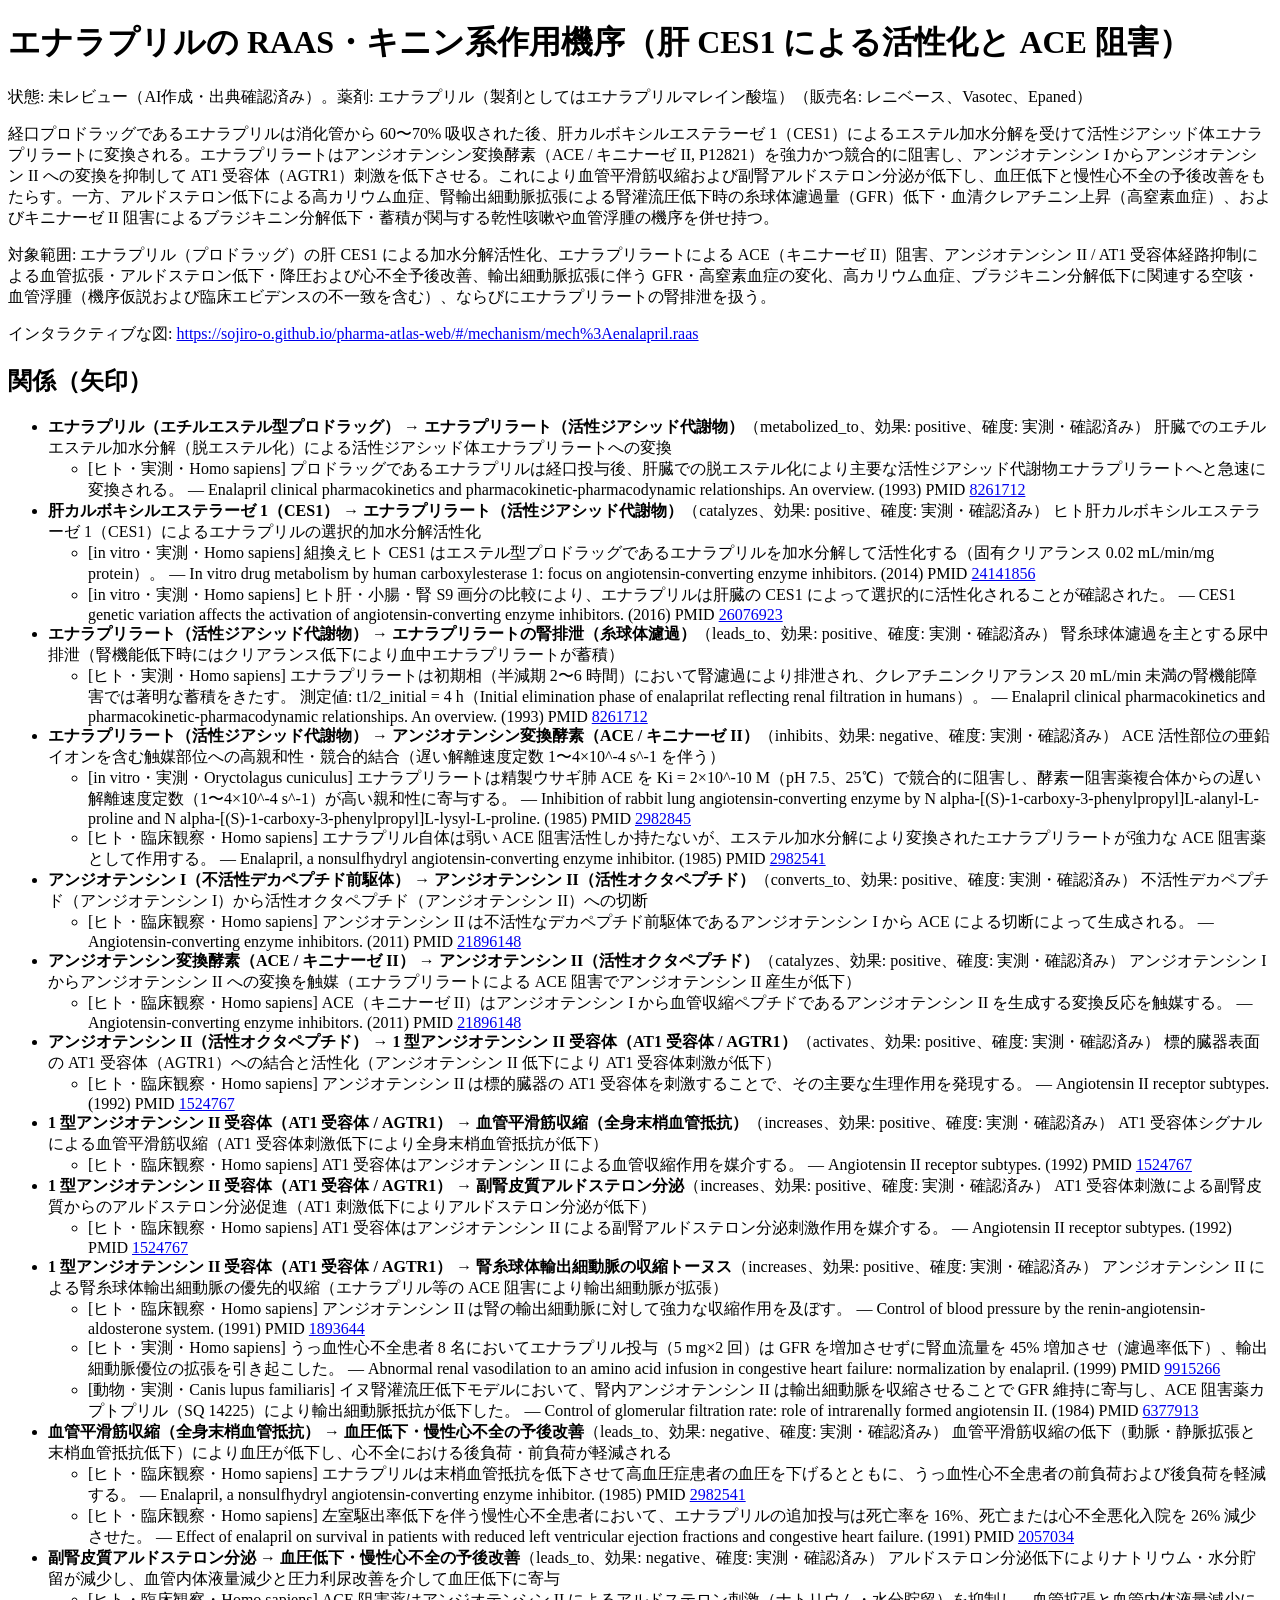
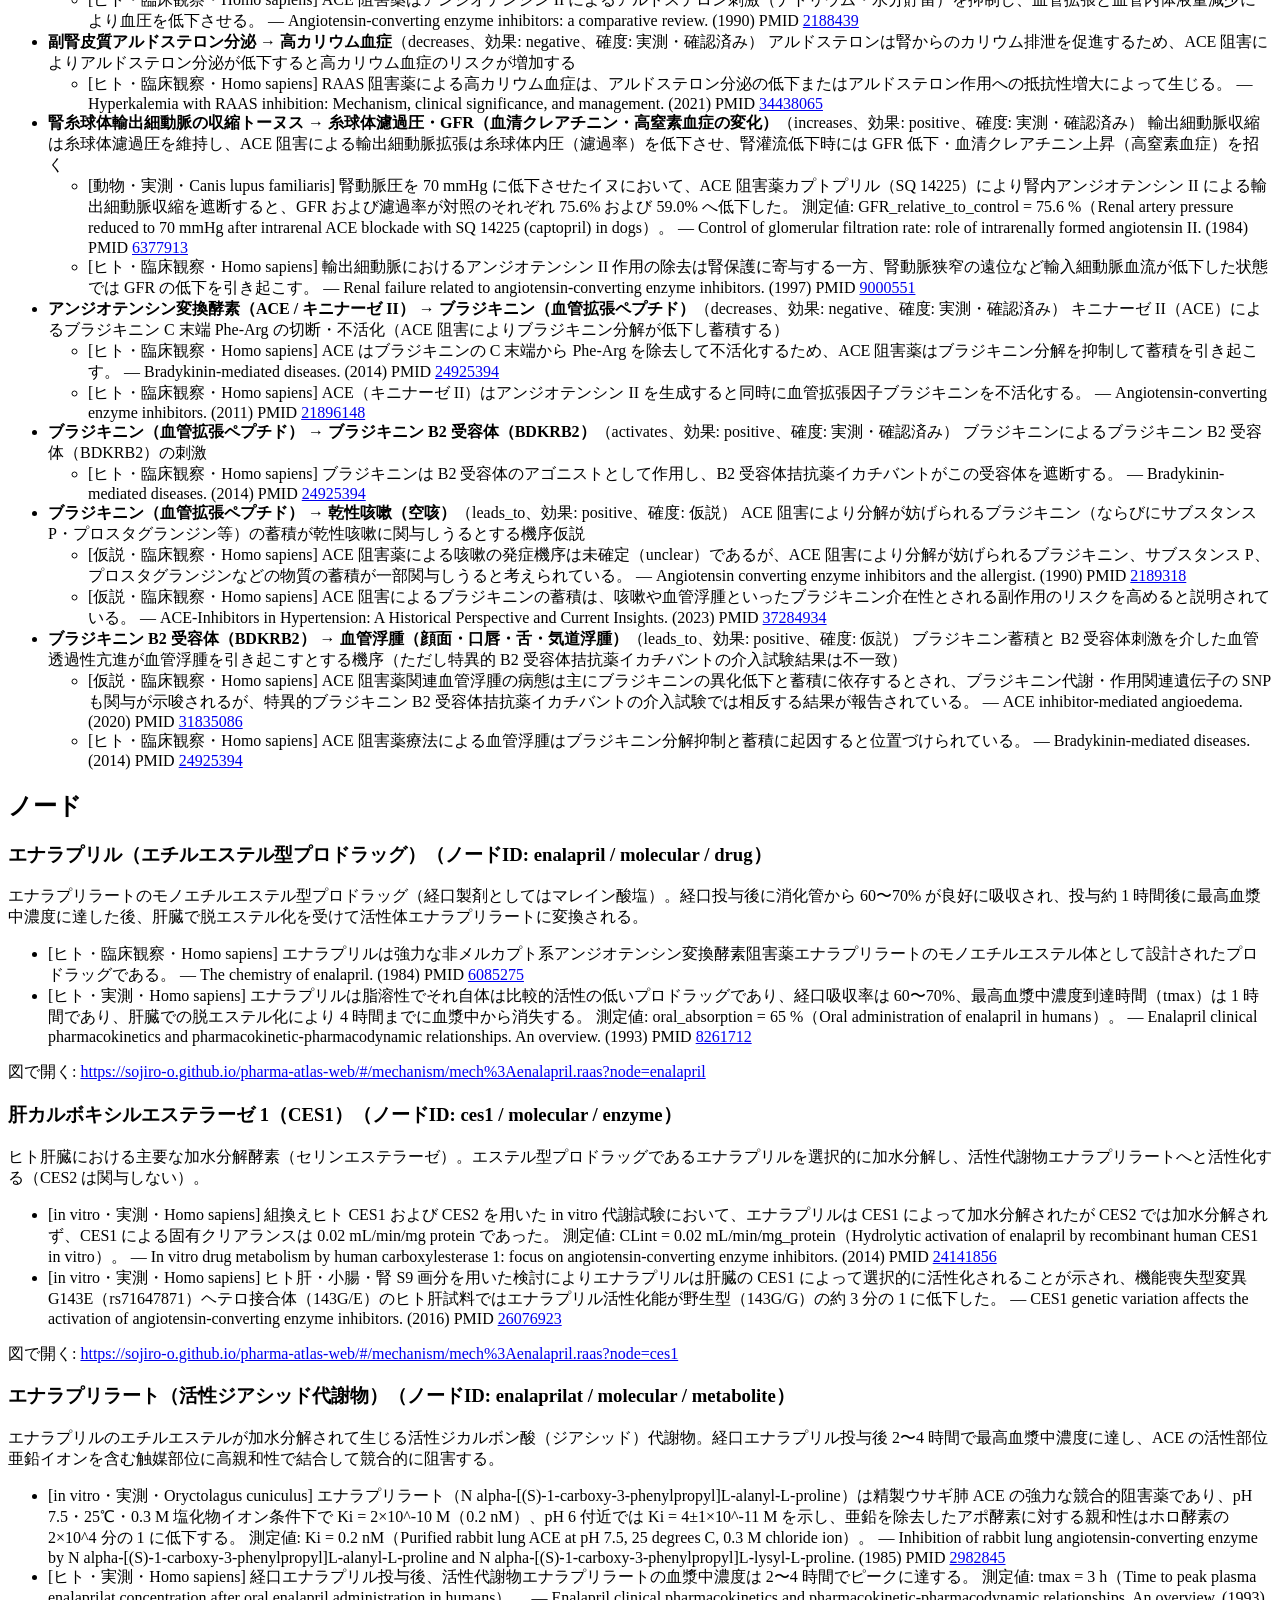
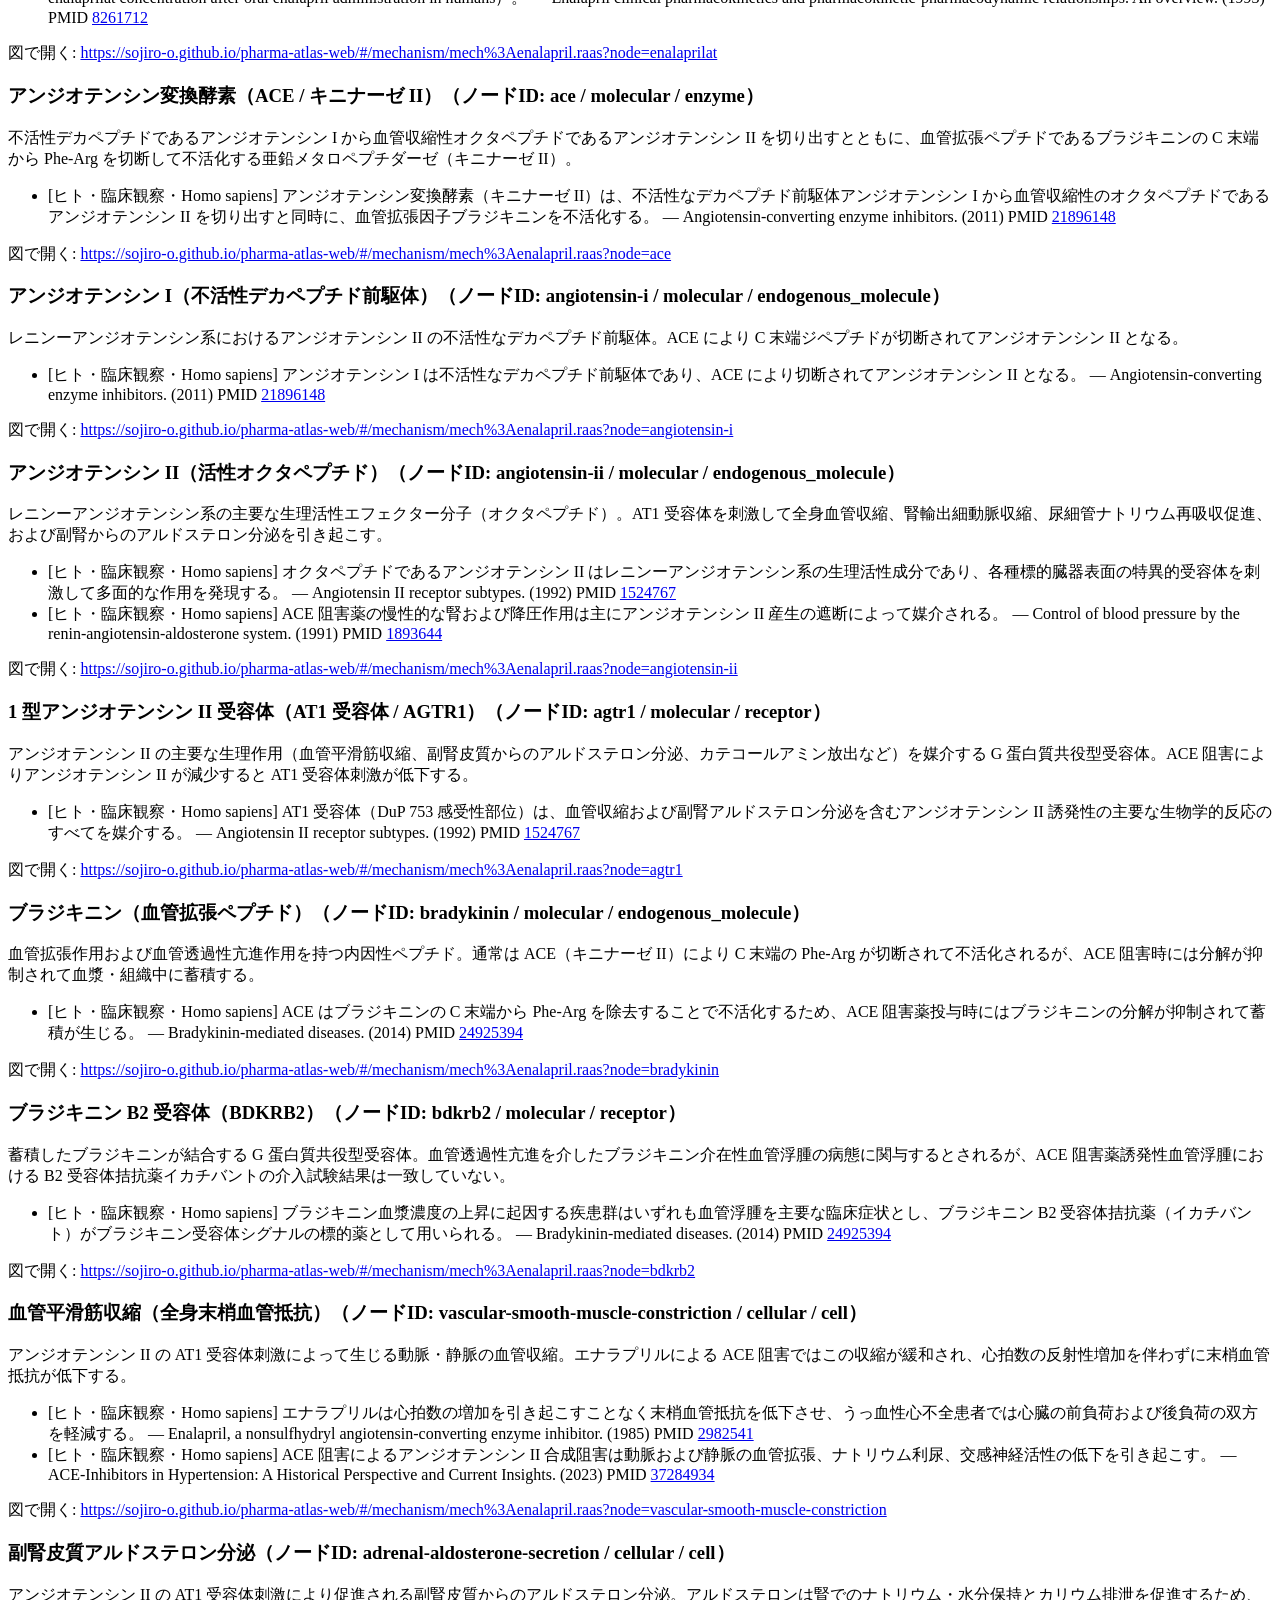
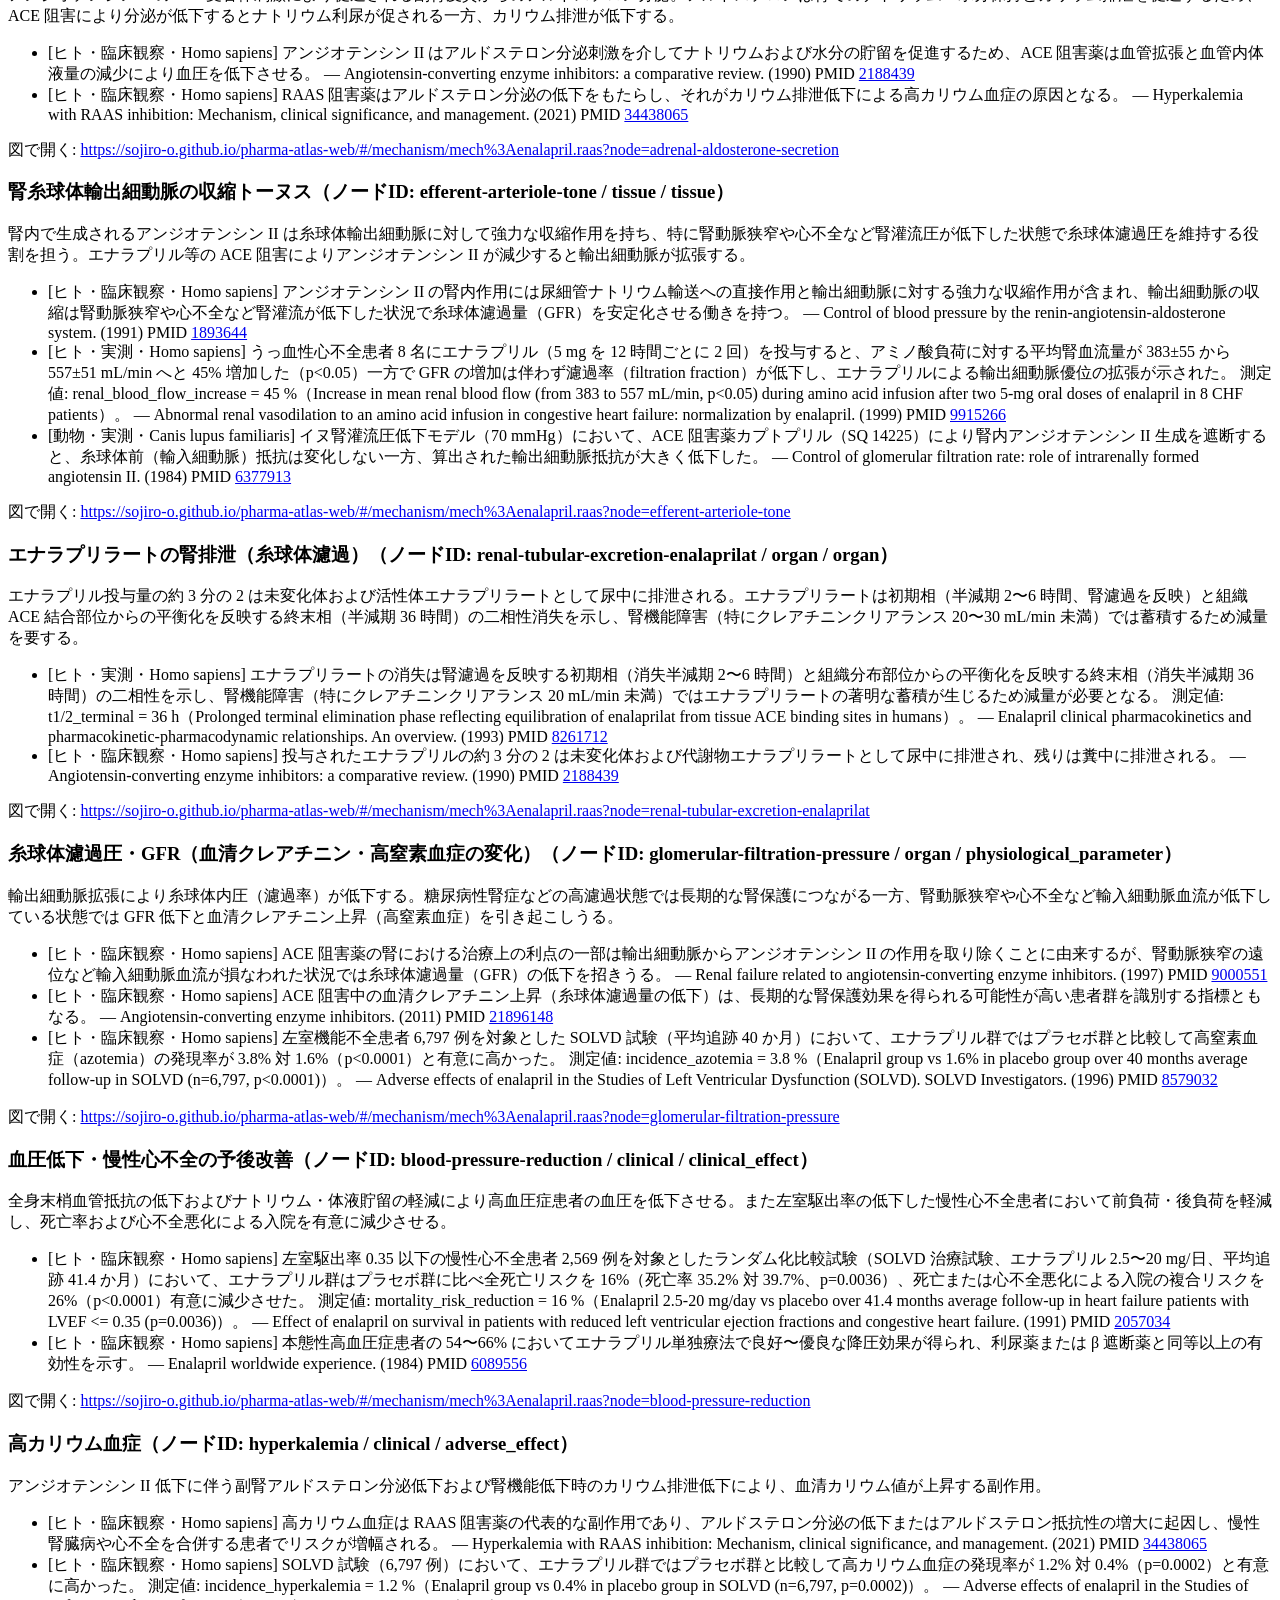
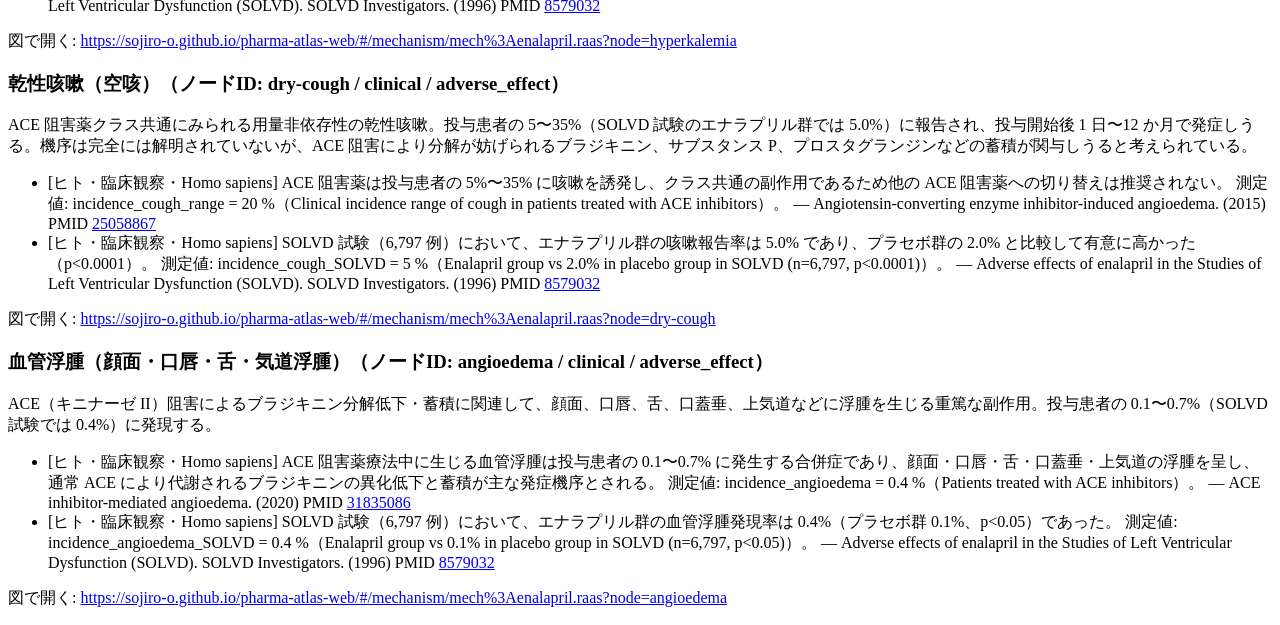
<file: kb/mech_enalapril.raas.html>
<!doctype html><html lang="ja"><head><meta charset="utf-8"><meta name="viewport" content="width=device-width, initial-scale=1"><title>エナラプリルの RAAS・キニン系作用機序（肝 CES1 による活性化と ACE 阻害） — Pharma Atlas</title><meta name="robots" content="noindex"></head><body><h1>エナラプリルの RAAS・キニン系作用機序（肝 CES1 による活性化と ACE 阻害）</h1><p>状態: 未レビュー（AI作成・出典確認済み）。薬剤: エナラプリル（製剤としてはエナラプリルマレイン酸塩）（販売名: レニベース、Vasotec、Epaned）</p><p>経口プロドラッグであるエナラプリルは消化管から 60〜70% 吸収された後、肝カルボキシルエステラーゼ 1（CES1）によるエステル加水分解を受けて活性ジアシッド体エナラプリラートに変換される。エナラプリラートはアンジオテンシン変換酵素（ACE / キニナーゼ II, P12821）を強力かつ競合的に阻害し、アンジオテンシン I からアンジオテンシン II への変換を抑制して AT1 受容体（AGTR1）刺激を低下させる。これにより血管平滑筋収縮および副腎アルドステロン分泌が低下し、血圧低下と慢性心不全の予後改善をもたらす。一方、アルドステロン低下による高カリウム血症、腎輸出細動脈拡張による腎灌流圧低下時の糸球体濾過量（GFR）低下・血清クレアチニン上昇（高窒素血症）、およびキニナーゼ II 阻害によるブラジキニン分解低下・蓄積が関与する乾性咳嗽や血管浮腫の機序を併せ持つ。</p><p>対象範囲: エナラプリル（プロドラッグ）の肝 CES1 による加水分解活性化、エナラプリラートによる ACE（キニナーゼ II）阻害、アンジオテンシン II / AT1 受容体経路抑制による血管拡張・アルドステロン低下・降圧および心不全予後改善、輸出細動脈拡張に伴う GFR・高窒素血症の変化、高カリウム血症、ブラジキニン分解低下に関連する空咳・血管浮腫（機序仮説および臨床エビデンスの不一致を含む）、ならびにエナラプリラートの腎排泄を扱う。</p><p>インタラクティブな図: <a href="https://sojiro-o.github.io/pharma-atlas-web/#/mechanism/mech%3Aenalapril.raas">https://sojiro-o.github.io/pharma-atlas-web/#/mechanism/mech%3Aenalapril.raas</a></p><h2>関係（矢印）</h2><ul><li><strong>エナラプリル（エチルエステル型プロドラッグ） → エナラプリラート（活性ジアシッド代謝物）</strong>（metabolized_to、効果: positive、確度: 実測・確認済み） 肝臓でのエチルエステル加水分解（脱エステル化）による活性ジアシッド体エナラプリラートへの変換<ul><li>[ヒト・実測・Homo sapiens] プロドラッグであるエナラプリルは経口投与後、肝臓での脱エステル化により主要な活性ジアシッド代謝物エナラプリラートへと急速に変換される。 — Enalapril clinical pharmacokinetics and pharmacokinetic-pharmacodynamic relationships. An overview. (1993) PMID <a href="https://pubmed.ncbi.nlm.nih.gov/8261712/">8261712</a></li></ul></li><li><strong>肝カルボキシルエステラーゼ 1（CES1） → エナラプリラート（活性ジアシッド代謝物）</strong>（catalyzes、効果: positive、確度: 実測・確認済み） ヒト肝カルボキシルエステラーゼ 1（CES1）によるエナラプリルの選択的加水分解活性化<ul><li>[in vitro・実測・Homo sapiens] 組換えヒト CES1 はエステル型プロドラッグであるエナラプリルを加水分解して活性化する（固有クリアランス 0.02 mL/min/mg protein）。 — In vitro drug metabolism by human carboxylesterase 1: focus on angiotensin-converting enzyme inhibitors. (2014) PMID <a href="https://pubmed.ncbi.nlm.nih.gov/24141856/">24141856</a></li><li>[in vitro・実測・Homo sapiens] ヒト肝・小腸・腎 S9 画分の比較により、エナラプリルは肝臓の CES1 によって選択的に活性化されることが確認された。 — CES1 genetic variation affects the activation of angiotensin-converting enzyme inhibitors. (2016) PMID <a href="https://pubmed.ncbi.nlm.nih.gov/26076923/">26076923</a></li></ul></li><li><strong>エナラプリラート（活性ジアシッド代謝物） → エナラプリラートの腎排泄（糸球体濾過）</strong>（leads_to、効果: positive、確度: 実測・確認済み） 腎糸球体濾過を主とする尿中排泄（腎機能低下時にはクリアランス低下により血中エナラプリラートが蓄積）<ul><li>[ヒト・実測・Homo sapiens] エナラプリラートは初期相（半減期 2〜6 時間）において腎濾過により排泄され、クレアチニンクリアランス 20 mL/min 未満の腎機能障害では著明な蓄積をきたす。 測定値: t1/2_initial = 4 h（Initial elimination phase of enalaprilat reflecting renal filtration in humans）。 — Enalapril clinical pharmacokinetics and pharmacokinetic-pharmacodynamic relationships. An overview. (1993) PMID <a href="https://pubmed.ncbi.nlm.nih.gov/8261712/">8261712</a></li></ul></li><li><strong>エナラプリラート（活性ジアシッド代謝物） → アンジオテンシン変換酵素（ACE / キニナーゼ II）</strong>（inhibits、効果: negative、確度: 実測・確認済み） ACE 活性部位の亜鉛イオンを含む触媒部位への高親和性・競合的結合（遅い解離速度定数 1〜4×10^-4 s^-1 を伴う）<ul><li>[in vitro・実測・Oryctolagus cuniculus] エナラプリラートは精製ウサギ肺 ACE を Ki = 2×10^-10 M（pH 7.5、25℃）で競合的に阻害し、酵素ー阻害薬複合体からの遅い解離速度定数（1〜4×10^-4 s^-1）が高い親和性に寄与する。 — Inhibition of rabbit lung angiotensin-converting enzyme by N alpha-[(S)-1-carboxy-3-phenylpropyl]L-alanyl-L-proline and N alpha-[(S)-1-carboxy-3-phenylpropyl]L-lysyl-L-proline. (1985) PMID <a href="https://pubmed.ncbi.nlm.nih.gov/2982845/">2982845</a></li><li>[ヒト・臨床観察・Homo sapiens] エナラプリル自体は弱い ACE 阻害活性しか持たないが、エステル加水分解により変換されたエナラプリラートが強力な ACE 阻害薬として作用する。 — Enalapril, a nonsulfhydryl angiotensin-converting enzyme inhibitor. (1985) PMID <a href="https://pubmed.ncbi.nlm.nih.gov/2982541/">2982541</a></li></ul></li><li><strong>アンジオテンシン I（不活性デカペプチド前駆体） → アンジオテンシン II（活性オクタペプチド）</strong>（converts_to、効果: positive、確度: 実測・確認済み） 不活性デカペプチド（アンジオテンシン I）から活性オクタペプチド（アンジオテンシン II）への切断<ul><li>[ヒト・臨床観察・Homo sapiens] アンジオテンシン II は不活性なデカペプチド前駆体であるアンジオテンシン I から ACE による切断によって生成される。 — Angiotensin-converting enzyme inhibitors. (2011) PMID <a href="https://pubmed.ncbi.nlm.nih.gov/21896148/">21896148</a></li></ul></li><li><strong>アンジオテンシン変換酵素（ACE / キニナーゼ II） → アンジオテンシン II（活性オクタペプチド）</strong>（catalyzes、効果: positive、確度: 実測・確認済み） アンジオテンシン I からアンジオテンシン II への変換を触媒（エナラプリラートによる ACE 阻害でアンジオテンシン II 産生が低下）<ul><li>[ヒト・臨床観察・Homo sapiens] ACE（キニナーゼ II）はアンジオテンシン I から血管収縮ペプチドであるアンジオテンシン II を生成する変換反応を触媒する。 — Angiotensin-converting enzyme inhibitors. (2011) PMID <a href="https://pubmed.ncbi.nlm.nih.gov/21896148/">21896148</a></li></ul></li><li><strong>アンジオテンシン II（活性オクタペプチド） → 1 型アンジオテンシン II 受容体（AT1 受容体 / AGTR1）</strong>（activates、効果: positive、確度: 実測・確認済み） 標的臓器表面の AT1 受容体（AGTR1）への結合と活性化（アンジオテンシン II 低下により AT1 受容体刺激が低下）<ul><li>[ヒト・臨床観察・Homo sapiens] アンジオテンシン II は標的臓器の AT1 受容体を刺激することで、その主要な生理作用を発現する。 — Angiotensin II receptor subtypes. (1992) PMID <a href="https://pubmed.ncbi.nlm.nih.gov/1524767/">1524767</a></li></ul></li><li><strong>1 型アンジオテンシン II 受容体（AT1 受容体 / AGTR1） → 血管平滑筋収縮（全身末梢血管抵抗）</strong>（increases、効果: positive、確度: 実測・確認済み） AT1 受容体シグナルによる血管平滑筋収縮（AT1 受容体刺激低下により全身末梢血管抵抗が低下）<ul><li>[ヒト・臨床観察・Homo sapiens] AT1 受容体はアンジオテンシン II による血管収縮作用を媒介する。 — Angiotensin II receptor subtypes. (1992) PMID <a href="https://pubmed.ncbi.nlm.nih.gov/1524767/">1524767</a></li></ul></li><li><strong>1 型アンジオテンシン II 受容体（AT1 受容体 / AGTR1） → 副腎皮質アルドステロン分泌</strong>（increases、効果: positive、確度: 実測・確認済み） AT1 受容体刺激による副腎皮質からのアルドステロン分泌促進（AT1 刺激低下によりアルドステロン分泌が低下）<ul><li>[ヒト・臨床観察・Homo sapiens] AT1 受容体はアンジオテンシン II による副腎アルドステロン分泌刺激作用を媒介する。 — Angiotensin II receptor subtypes. (1992) PMID <a href="https://pubmed.ncbi.nlm.nih.gov/1524767/">1524767</a></li></ul></li><li><strong>1 型アンジオテンシン II 受容体（AT1 受容体 / AGTR1） → 腎糸球体輸出細動脈の収縮トーヌス</strong>（increases、効果: positive、確度: 実測・確認済み） アンジオテンシン II による腎糸球体輸出細動脈の優先的収縮（エナラプリル等の ACE 阻害により輸出細動脈が拡張）<ul><li>[ヒト・臨床観察・Homo sapiens] アンジオテンシン II は腎の輸出細動脈に対して強力な収縮作用を及ぼす。 — Control of blood pressure by the renin-angiotensin-aldosterone system. (1991) PMID <a href="https://pubmed.ncbi.nlm.nih.gov/1893644/">1893644</a></li><li>[ヒト・実測・Homo sapiens] うっ血性心不全患者 8 名においてエナラプリル投与（5 mg×2 回）は GFR を増加させずに腎血流量を 45% 増加させ（濾過率低下）、輸出細動脈優位の拡張を引き起こした。 — Abnormal renal vasodilation to an amino acid infusion in congestive heart failure: normalization by enalapril. (1999) PMID <a href="https://pubmed.ncbi.nlm.nih.gov/9915266/">9915266</a></li><li>[動物・実測・Canis lupus familiaris] イヌ腎灌流圧低下モデルにおいて、腎内アンジオテンシン II は輸出細動脈を収縮させることで GFR 維持に寄与し、ACE 阻害薬カプトプリル（SQ 14225）により輸出細動脈抵抗が低下した。 — Control of glomerular filtration rate: role of intrarenally formed angiotensin II. (1984) PMID <a href="https://pubmed.ncbi.nlm.nih.gov/6377913/">6377913</a></li></ul></li><li><strong>血管平滑筋収縮（全身末梢血管抵抗） → 血圧低下・慢性心不全の予後改善</strong>（leads_to、効果: negative、確度: 実測・確認済み） 血管平滑筋収縮の低下（動脈・静脈拡張と末梢血管抵抗低下）により血圧が低下し、心不全における後負荷・前負荷が軽減される<ul><li>[ヒト・臨床観察・Homo sapiens] エナラプリルは末梢血管抵抗を低下させて高血圧症患者の血圧を下げるとともに、うっ血性心不全患者の前負荷および後負荷を軽減する。 — Enalapril, a nonsulfhydryl angiotensin-converting enzyme inhibitor. (1985) PMID <a href="https://pubmed.ncbi.nlm.nih.gov/2982541/">2982541</a></li><li>[ヒト・臨床観察・Homo sapiens] 左室駆出率低下を伴う慢性心不全患者において、エナラプリルの追加投与は死亡率を 16%、死亡または心不全悪化入院を 26% 減少させた。 — Effect of enalapril on survival in patients with reduced left ventricular ejection fractions and congestive heart failure. (1991) PMID <a href="https://pubmed.ncbi.nlm.nih.gov/2057034/">2057034</a></li></ul></li><li><strong>副腎皮質アルドステロン分泌 → 血圧低下・慢性心不全の予後改善</strong>（leads_to、効果: negative、確度: 実測・確認済み） アルドステロン分泌低下によりナトリウム・水分貯留が減少し、血管内体液量減少と圧力利尿改善を介して血圧低下に寄与<ul><li>[ヒト・臨床観察・Homo sapiens] ACE 阻害薬はアンジオテンシン II によるアルドステロン刺激（ナトリウム・水分貯留）を抑制し、血管拡張と血管内体液量減少により血圧を低下させる。 — Angiotensin-converting enzyme inhibitors: a comparative review. (1990) PMID <a href="https://pubmed.ncbi.nlm.nih.gov/2188439/">2188439</a></li></ul></li><li><strong>副腎皮質アルドステロン分泌 → 高カリウム血症</strong>（decreases、効果: negative、確度: 実測・確認済み） アルドステロンは腎からのカリウム排泄を促進するため、ACE 阻害によりアルドステロン分泌が低下すると高カリウム血症のリスクが増加する<ul><li>[ヒト・臨床観察・Homo sapiens] RAAS 阻害薬による高カリウム血症は、アルドステロン分泌の低下またはアルドステロン作用への抵抗性増大によって生じる。 — Hyperkalemia with RAAS inhibition: Mechanism, clinical significance, and management. (2021) PMID <a href="https://pubmed.ncbi.nlm.nih.gov/34438065/">34438065</a></li></ul></li><li><strong>腎糸球体輸出細動脈の収縮トーヌス → 糸球体濾過圧・GFR（血清クレアチニン・高窒素血症の変化）</strong>（increases、効果: positive、確度: 実測・確認済み） 輸出細動脈収縮は糸球体濾過圧を維持し、ACE 阻害による輸出細動脈拡張は糸球体内圧（濾過率）を低下させ、腎灌流低下時には GFR 低下・血清クレアチニン上昇（高窒素血症）を招く<ul><li>[動物・実測・Canis lupus familiaris] 腎動脈圧を 70 mmHg に低下させたイヌにおいて、ACE 阻害薬カプトプリル（SQ 14225）により腎内アンジオテンシン II による輸出細動脈収縮を遮断すると、GFR および濾過率が対照のそれぞれ 75.6% および 59.0% へ低下した。 測定値: GFR_relative_to_control = 75.6 %（Renal artery pressure reduced to 70 mmHg after intrarenal ACE blockade with SQ 14225 (captopril) in dogs）。 — Control of glomerular filtration rate: role of intrarenally formed angiotensin II. (1984) PMID <a href="https://pubmed.ncbi.nlm.nih.gov/6377913/">6377913</a></li><li>[ヒト・臨床観察・Homo sapiens] 輸出細動脈におけるアンジオテンシン II 作用の除去は腎保護に寄与する一方、腎動脈狭窄の遠位など輸入細動脈血流が低下した状態では GFR の低下を引き起こす。 — Renal failure related to angiotensin-converting enzyme inhibitors. (1997) PMID <a href="https://pubmed.ncbi.nlm.nih.gov/9000551/">9000551</a></li></ul></li><li><strong>アンジオテンシン変換酵素（ACE / キニナーゼ II） → ブラジキニン（血管拡張ペプチド）</strong>（decreases、効果: negative、確度: 実測・確認済み） キニナーゼ II（ACE）によるブラジキニン C 末端 Phe-Arg の切断・不活化（ACE 阻害によりブラジキニン分解が低下し蓄積する）<ul><li>[ヒト・臨床観察・Homo sapiens] ACE はブラジキニンの C 末端から Phe-Arg を除去して不活化するため、ACE 阻害薬はブラジキニン分解を抑制して蓄積を引き起こす。 — Bradykinin-mediated diseases. (2014) PMID <a href="https://pubmed.ncbi.nlm.nih.gov/24925394/">24925394</a></li><li>[ヒト・臨床観察・Homo sapiens] ACE（キニナーゼ II）はアンジオテンシン II を生成すると同時に血管拡張因子ブラジキニンを不活化する。 — Angiotensin-converting enzyme inhibitors. (2011) PMID <a href="https://pubmed.ncbi.nlm.nih.gov/21896148/">21896148</a></li></ul></li><li><strong>ブラジキニン（血管拡張ペプチド） → ブラジキニン B2 受容体（BDKRB2）</strong>（activates、効果: positive、確度: 実測・確認済み） ブラジキニンによるブラジキニン B2 受容体（BDKRB2）の刺激<ul><li>[ヒト・臨床観察・Homo sapiens] ブラジキニンは B2 受容体のアゴニストとして作用し、B2 受容体拮抗薬イカチバントがこの受容体を遮断する。 — Bradykinin-mediated diseases. (2014) PMID <a href="https://pubmed.ncbi.nlm.nih.gov/24925394/">24925394</a></li></ul></li><li><strong>ブラジキニン（血管拡張ペプチド） → 乾性咳嗽（空咳）</strong>（leads_to、効果: positive、確度: 仮説） ACE 阻害により分解が妨げられるブラジキニン（ならびにサブスタンス P・プロスタグランジン等）の蓄積が乾性咳嗽に関与しうるとする機序仮説<ul><li>[仮説・臨床観察・Homo sapiens] ACE 阻害薬による咳嗽の発症機序は未確定（unclear）であるが、ACE 阻害により分解が妨げられるブラジキニン、サブスタンス P、プロスタグランジンなどの物質の蓄積が一部関与しうると考えられている。 — Angiotensin converting enzyme inhibitors and the allergist. (1990) PMID <a href="https://pubmed.ncbi.nlm.nih.gov/2189318/">2189318</a></li><li>[仮説・臨床観察・Homo sapiens] ACE 阻害によるブラジキニンの蓄積は、咳嗽や血管浮腫といったブラジキニン介在性とされる副作用のリスクを高めると説明されている。 — ACE-Inhibitors in Hypertension: A Historical Perspective and Current Insights. (2023) PMID <a href="https://pubmed.ncbi.nlm.nih.gov/37284934/">37284934</a></li></ul></li><li><strong>ブラジキニン B2 受容体（BDKRB2） → 血管浮腫（顔面・口唇・舌・気道浮腫）</strong>（leads_to、効果: positive、確度: 仮説） ブラジキニン蓄積と B2 受容体刺激を介した血管透過性亢進が血管浮腫を引き起こすとする機序（ただし特異的 B2 受容体拮抗薬イカチバントの介入試験結果は不一致）<ul><li>[仮説・臨床観察・Homo sapiens] ACE 阻害薬関連血管浮腫の病態は主にブラジキニンの異化低下と蓄積に依存するとされ、ブラジキニン代謝・作用関連遺伝子の SNP も関与が示唆されるが、特異的ブラジキニン B2 受容体拮抗薬イカチバントの介入試験では相反する結果が報告されている。 — ACE inhibitor-mediated angioedema. (2020) PMID <a href="https://pubmed.ncbi.nlm.nih.gov/31835086/">31835086</a></li><li>[ヒト・臨床観察・Homo sapiens] ACE 阻害薬療法による血管浮腫はブラジキニン分解抑制と蓄積に起因すると位置づけられている。 — Bradykinin-mediated diseases. (2014) PMID <a href="https://pubmed.ncbi.nlm.nih.gov/24925394/">24925394</a></li></ul></li></ul><h2>ノード</h2><section id="node-enalapril"><h3>エナラプリル（エチルエステル型プロドラッグ）（ノードID: enalapril / molecular / drug）</h3><p>エナラプリラートのモノエチルエステル型プロドラッグ（経口製剤としてはマレイン酸塩）。経口投与後に消化管から 60〜70% が良好に吸収され、投与約 1 時間後に最高血漿中濃度に達した後、肝臓で脱エステル化を受けて活性体エナラプリラートに変換される。</p><ul><li>[ヒト・臨床観察・Homo sapiens] エナラプリルは強力な非メルカプト系アンジオテンシン変換酵素阻害薬エナラプリラートのモノエチルエステル体として設計されたプロドラッグである。 — The chemistry of enalapril. (1984) PMID <a href="https://pubmed.ncbi.nlm.nih.gov/6085275/">6085275</a></li><li>[ヒト・実測・Homo sapiens] エナラプリルは脂溶性でそれ自体は比較的活性の低いプロドラッグであり、経口吸収率は 60〜70%、最高血漿中濃度到達時間（tmax）は 1 時間であり、肝臓での脱エステル化により 4 時間までに血漿中から消失する。 測定値: oral_absorption = 65 %（Oral administration of enalapril in humans）。 — Enalapril clinical pharmacokinetics and pharmacokinetic-pharmacodynamic relationships. An overview. (1993) PMID <a href="https://pubmed.ncbi.nlm.nih.gov/8261712/">8261712</a></li></ul><p>図で開く: <a href="https://sojiro-o.github.io/pharma-atlas-web/#/mechanism/mech%3Aenalapril.raas?node=enalapril">https://sojiro-o.github.io/pharma-atlas-web/#/mechanism/mech%3Aenalapril.raas?node=enalapril</a></p></section><section id="node-ces1"><h3>肝カルボキシルエステラーゼ 1（CES1）（ノードID: ces1 / molecular / enzyme）</h3><p>ヒト肝臓における主要な加水分解酵素（セリンエステラーゼ）。エステル型プロドラッグであるエナラプリルを選択的に加水分解し、活性代謝物エナラプリラートへと活性化する（CES2 は関与しない）。</p><ul><li>[in vitro・実測・Homo sapiens] 組換えヒト CES1 および CES2 を用いた in vitro 代謝試験において、エナラプリルは CES1 によって加水分解されたが CES2 では加水分解されず、CES1 による固有クリアランスは 0.02 mL/min/mg protein であった。 測定値: CLint = 0.02 mL/min/mg_protein（Hydrolytic activation of enalapril by recombinant human CES1 in vitro）。 — In vitro drug metabolism by human carboxylesterase 1: focus on angiotensin-converting enzyme inhibitors. (2014) PMID <a href="https://pubmed.ncbi.nlm.nih.gov/24141856/">24141856</a></li><li>[in vitro・実測・Homo sapiens] ヒト肝・小腸・腎 S9 画分を用いた検討によりエナラプリルは肝臓の CES1 によって選択的に活性化されることが示され、機能喪失型変異 G143E（rs71647871）ヘテロ接合体（143G/E）のヒト肝試料ではエナラプリル活性化能が野生型（143G/G）の約 3 分の 1 に低下した。 — CES1 genetic variation affects the activation of angiotensin-converting enzyme inhibitors. (2016) PMID <a href="https://pubmed.ncbi.nlm.nih.gov/26076923/">26076923</a></li></ul><p>図で開く: <a href="https://sojiro-o.github.io/pharma-atlas-web/#/mechanism/mech%3Aenalapril.raas?node=ces1">https://sojiro-o.github.io/pharma-atlas-web/#/mechanism/mech%3Aenalapril.raas?node=ces1</a></p></section><section id="node-enalaprilat"><h3>エナラプリラート（活性ジアシッド代謝物）（ノードID: enalaprilat / molecular / metabolite）</h3><p>エナラプリルのエチルエステルが加水分解されて生じる活性ジカルボン酸（ジアシッド）代謝物。経口エナラプリル投与後 2〜4 時間で最高血漿中濃度に達し、ACE の活性部位亜鉛イオンを含む触媒部位に高親和性で結合して競合的に阻害する。</p><ul><li>[in vitro・実測・Oryctolagus cuniculus] エナラプリラート（N alpha-[(S)-1-carboxy-3-phenylpropyl]L-alanyl-L-proline）は精製ウサギ肺 ACE の強力な競合的阻害薬であり、pH 7.5・25℃・0.3 M 塩化物イオン条件下で Ki = 2×10^-10 M（0.2 nM）、pH 6 付近では Ki = 4±1×10^-11 M を示し、亜鉛を除去したアポ酵素に対する親和性はホロ酵素の 2×10^4 分の 1 に低下する。 測定値: Ki = 0.2 nM（Purified rabbit lung ACE at pH 7.5, 25 degrees C, 0.3 M chloride ion）。 — Inhibition of rabbit lung angiotensin-converting enzyme by N alpha-[(S)-1-carboxy-3-phenylpropyl]L-alanyl-L-proline and N alpha-[(S)-1-carboxy-3-phenylpropyl]L-lysyl-L-proline. (1985) PMID <a href="https://pubmed.ncbi.nlm.nih.gov/2982845/">2982845</a></li><li>[ヒト・実測・Homo sapiens] 経口エナラプリル投与後、活性代謝物エナラプリラートの血漿中濃度は 2〜4 時間でピークに達する。 測定値: tmax = 3 h（Time to peak plasma enalaprilat concentration after oral enalapril administration in humans）。 — Enalapril clinical pharmacokinetics and pharmacokinetic-pharmacodynamic relationships. An overview. (1993) PMID <a href="https://pubmed.ncbi.nlm.nih.gov/8261712/">8261712</a></li></ul><p>図で開く: <a href="https://sojiro-o.github.io/pharma-atlas-web/#/mechanism/mech%3Aenalapril.raas?node=enalaprilat">https://sojiro-o.github.io/pharma-atlas-web/#/mechanism/mech%3Aenalapril.raas?node=enalaprilat</a></p></section><section id="node-ace"><h3>アンジオテンシン変換酵素（ACE / キニナーゼ II）（ノードID: ace / molecular / enzyme）</h3><p>不活性デカペプチドであるアンジオテンシン I から血管収縮性オクタペプチドであるアンジオテンシン II を切り出すとともに、血管拡張ペプチドであるブラジキニンの C 末端から Phe-Arg を切断して不活化する亜鉛メタロペプチダーゼ（キニナーゼ II）。</p><ul><li>[ヒト・臨床観察・Homo sapiens] アンジオテンシン変換酵素（キニナーゼ II）は、不活性なデカペプチド前駆体アンジオテンシン I から血管収縮性のオクタペプチドであるアンジオテンシン II を切り出すと同時に、血管拡張因子ブラジキニンを不活化する。 — Angiotensin-converting enzyme inhibitors. (2011) PMID <a href="https://pubmed.ncbi.nlm.nih.gov/21896148/">21896148</a></li></ul><p>図で開く: <a href="https://sojiro-o.github.io/pharma-atlas-web/#/mechanism/mech%3Aenalapril.raas?node=ace">https://sojiro-o.github.io/pharma-atlas-web/#/mechanism/mech%3Aenalapril.raas?node=ace</a></p></section><section id="node-angiotensin-i"><h3>アンジオテンシン I（不活性デカペプチド前駆体）（ノードID: angiotensin-i / molecular / endogenous_molecule）</h3><p>レニンーアンジオテンシン系におけるアンジオテンシン II の不活性なデカペプチド前駆体。ACE により C 末端ジペプチドが切断されてアンジオテンシン II となる。</p><ul><li>[ヒト・臨床観察・Homo sapiens] アンジオテンシン I は不活性なデカペプチド前駆体であり、ACE により切断されてアンジオテンシン II となる。 — Angiotensin-converting enzyme inhibitors. (2011) PMID <a href="https://pubmed.ncbi.nlm.nih.gov/21896148/">21896148</a></li></ul><p>図で開く: <a href="https://sojiro-o.github.io/pharma-atlas-web/#/mechanism/mech%3Aenalapril.raas?node=angiotensin-i">https://sojiro-o.github.io/pharma-atlas-web/#/mechanism/mech%3Aenalapril.raas?node=angiotensin-i</a></p></section><section id="node-angiotensin-ii"><h3>アンジオテンシン II（活性オクタペプチド）（ノードID: angiotensin-ii / molecular / endogenous_molecule）</h3><p>レニンーアンジオテンシン系の主要な生理活性エフェクター分子（オクタペプチド）。AT1 受容体を刺激して全身血管収縮、腎輸出細動脈収縮、尿細管ナトリウム再吸収促進、および副腎からのアルドステロン分泌を引き起こす。</p><ul><li>[ヒト・臨床観察・Homo sapiens] オクタペプチドであるアンジオテンシン II はレニンーアンジオテンシン系の生理活性成分であり、各種標的臓器表面の特異的受容体を刺激して多面的な作用を発現する。 — Angiotensin II receptor subtypes. (1992) PMID <a href="https://pubmed.ncbi.nlm.nih.gov/1524767/">1524767</a></li><li>[ヒト・臨床観察・Homo sapiens] ACE 阻害薬の慢性的な腎および降圧作用は主にアンジオテンシン II 産生の遮断によって媒介される。 — Control of blood pressure by the renin-angiotensin-aldosterone system. (1991) PMID <a href="https://pubmed.ncbi.nlm.nih.gov/1893644/">1893644</a></li></ul><p>図で開く: <a href="https://sojiro-o.github.io/pharma-atlas-web/#/mechanism/mech%3Aenalapril.raas?node=angiotensin-ii">https://sojiro-o.github.io/pharma-atlas-web/#/mechanism/mech%3Aenalapril.raas?node=angiotensin-ii</a></p></section><section id="node-agtr1"><h3>1 型アンジオテンシン II 受容体（AT1 受容体 / AGTR1）（ノードID: agtr1 / molecular / receptor）</h3><p>アンジオテンシン II の主要な生理作用（血管平滑筋収縮、副腎皮質からのアルドステロン分泌、カテコールアミン放出など）を媒介する G 蛋白質共役型受容体。ACE 阻害によりアンジオテンシン II が減少すると AT1 受容体刺激が低下する。</p><ul><li>[ヒト・臨床観察・Homo sapiens] AT1 受容体（DuP 753 感受性部位）は、血管収縮および副腎アルドステロン分泌を含むアンジオテンシン II 誘発性の主要な生物学的反応のすべてを媒介する。 — Angiotensin II receptor subtypes. (1992) PMID <a href="https://pubmed.ncbi.nlm.nih.gov/1524767/">1524767</a></li></ul><p>図で開く: <a href="https://sojiro-o.github.io/pharma-atlas-web/#/mechanism/mech%3Aenalapril.raas?node=agtr1">https://sojiro-o.github.io/pharma-atlas-web/#/mechanism/mech%3Aenalapril.raas?node=agtr1</a></p></section><section id="node-bradykinin"><h3>ブラジキニン（血管拡張ペプチド）（ノードID: bradykinin / molecular / endogenous_molecule）</h3><p>血管拡張作用および血管透過性亢進作用を持つ内因性ペプチド。通常は ACE（キニナーゼ II）により C 末端の Phe-Arg が切断されて不活化されるが、ACE 阻害時には分解が抑制されて血漿・組織中に蓄積する。</p><ul><li>[ヒト・臨床観察・Homo sapiens] ACE はブラジキニンの C 末端から Phe-Arg を除去することで不活化するため、ACE 阻害薬投与時にはブラジキニンの分解が抑制されて蓄積が生じる。 — Bradykinin-mediated diseases. (2014) PMID <a href="https://pubmed.ncbi.nlm.nih.gov/24925394/">24925394</a></li></ul><p>図で開く: <a href="https://sojiro-o.github.io/pharma-atlas-web/#/mechanism/mech%3Aenalapril.raas?node=bradykinin">https://sojiro-o.github.io/pharma-atlas-web/#/mechanism/mech%3Aenalapril.raas?node=bradykinin</a></p></section><section id="node-bdkrb2"><h3>ブラジキニン B2 受容体（BDKRB2）（ノードID: bdkrb2 / molecular / receptor）</h3><p>蓄積したブラジキニンが結合する G 蛋白質共役型受容体。血管透過性亢進を介したブラジキニン介在性血管浮腫の病態に関与するとされるが、ACE 阻害薬誘発性血管浮腫における B2 受容体拮抗薬イカチバントの介入試験結果は一致していない。</p><ul><li>[ヒト・臨床観察・Homo sapiens] ブラジキニン血漿濃度の上昇に起因する疾患群はいずれも血管浮腫を主要な臨床症状とし、ブラジキニン B2 受容体拮抗薬（イカチバント）がブラジキニン受容体シグナルの標的薬として用いられる。 — Bradykinin-mediated diseases. (2014) PMID <a href="https://pubmed.ncbi.nlm.nih.gov/24925394/">24925394</a></li></ul><p>図で開く: <a href="https://sojiro-o.github.io/pharma-atlas-web/#/mechanism/mech%3Aenalapril.raas?node=bdkrb2">https://sojiro-o.github.io/pharma-atlas-web/#/mechanism/mech%3Aenalapril.raas?node=bdkrb2</a></p></section><section id="node-vascular-smooth-muscle-constriction"><h3>血管平滑筋収縮（全身末梢血管抵抗）（ノードID: vascular-smooth-muscle-constriction / cellular / cell）</h3><p>アンジオテンシン II の AT1 受容体刺激によって生じる動脈・静脈の血管収縮。エナラプリルによる ACE 阻害ではこの収縮が緩和され、心拍数の反射性増加を伴わずに末梢血管抵抗が低下する。</p><ul><li>[ヒト・臨床観察・Homo sapiens] エナラプリルは心拍数の増加を引き起こすことなく末梢血管抵抗を低下させ、うっ血性心不全患者では心臓の前負荷および後負荷の双方を軽減する。 — Enalapril, a nonsulfhydryl angiotensin-converting enzyme inhibitor. (1985) PMID <a href="https://pubmed.ncbi.nlm.nih.gov/2982541/">2982541</a></li><li>[ヒト・臨床観察・Homo sapiens] ACE 阻害によるアンジオテンシン II 合成阻害は動脈および静脈の血管拡張、ナトリウム利尿、交感神経活性の低下を引き起こす。 — ACE-Inhibitors in Hypertension: A Historical Perspective and Current Insights. (2023) PMID <a href="https://pubmed.ncbi.nlm.nih.gov/37284934/">37284934</a></li></ul><p>図で開く: <a href="https://sojiro-o.github.io/pharma-atlas-web/#/mechanism/mech%3Aenalapril.raas?node=vascular-smooth-muscle-constriction">https://sojiro-o.github.io/pharma-atlas-web/#/mechanism/mech%3Aenalapril.raas?node=vascular-smooth-muscle-constriction</a></p></section><section id="node-adrenal-aldosterone-secretion"><h3>副腎皮質アルドステロン分泌（ノードID: adrenal-aldosterone-secretion / cellular / cell）</h3><p>アンジオテンシン II の AT1 受容体刺激により促進される副腎皮質からのアルドステロン分泌。アルドステロンは腎でのナトリウム・水分保持とカリウム排泄を促進するため、ACE 阻害により分泌が低下するとナトリウム利尿が促される一方、カリウム排泄が低下する。</p><ul><li>[ヒト・臨床観察・Homo sapiens] アンジオテンシン II はアルドステロン分泌刺激を介してナトリウムおよび水分の貯留を促進するため、ACE 阻害薬は血管拡張と血管内体液量の減少により血圧を低下させる。 — Angiotensin-converting enzyme inhibitors: a comparative review. (1990) PMID <a href="https://pubmed.ncbi.nlm.nih.gov/2188439/">2188439</a></li><li>[ヒト・臨床観察・Homo sapiens] RAAS 阻害薬はアルドステロン分泌の低下をもたらし、それがカリウム排泄低下による高カリウム血症の原因となる。 — Hyperkalemia with RAAS inhibition: Mechanism, clinical significance, and management. (2021) PMID <a href="https://pubmed.ncbi.nlm.nih.gov/34438065/">34438065</a></li></ul><p>図で開く: <a href="https://sojiro-o.github.io/pharma-atlas-web/#/mechanism/mech%3Aenalapril.raas?node=adrenal-aldosterone-secretion">https://sojiro-o.github.io/pharma-atlas-web/#/mechanism/mech%3Aenalapril.raas?node=adrenal-aldosterone-secretion</a></p></section><section id="node-efferent-arteriole-tone"><h3>腎糸球体輸出細動脈の収縮トーヌス（ノードID: efferent-arteriole-tone / tissue / tissue）</h3><p>腎内で生成されるアンジオテンシン II は糸球体輸出細動脈に対して強力な収縮作用を持ち、特に腎動脈狭窄や心不全など腎灌流圧が低下した状態で糸球体濾過圧を維持する役割を担う。エナラプリル等の ACE 阻害によりアンジオテンシン II が減少すると輸出細動脈が拡張する。</p><ul><li>[ヒト・臨床観察・Homo sapiens] アンジオテンシン II の腎内作用には尿細管ナトリウム輸送への直接作用と輸出細動脈に対する強力な収縮作用が含まれ、輸出細動脈の収縮は腎動脈狭窄や心不全など腎灌流が低下した状況で糸球体濾過量（GFR）を安定化させる働きを持つ。 — Control of blood pressure by the renin-angiotensin-aldosterone system. (1991) PMID <a href="https://pubmed.ncbi.nlm.nih.gov/1893644/">1893644</a></li><li>[ヒト・実測・Homo sapiens] うっ血性心不全患者 8 名にエナラプリル（5 mg を 12 時間ごとに 2 回）を投与すると、アミノ酸負荷に対する平均腎血流量が 383±55 から 557±51 mL/min へと 45% 増加した（p&lt;0.05）一方で GFR の増加は伴わず濾過率（filtration fraction）が低下し、エナラプリルによる輸出細動脈優位の拡張が示された。 測定値: renal_blood_flow_increase = 45 %（Increase in mean renal blood flow (from 383 to 557 mL/min, p&lt;0.05) during amino acid infusion after two 5-mg oral doses of enalapril in 8 CHF patients）。 — Abnormal renal vasodilation to an amino acid infusion in congestive heart failure: normalization by enalapril. (1999) PMID <a href="https://pubmed.ncbi.nlm.nih.gov/9915266/">9915266</a></li><li>[動物・実測・Canis lupus familiaris] イヌ腎灌流圧低下モデル（70 mmHg）において、ACE 阻害薬カプトプリル（SQ 14225）により腎内アンジオテンシン II 生成を遮断すると、糸球体前（輸入細動脈）抵抗は変化しない一方、算出された輸出細動脈抵抗が大きく低下した。 — Control of glomerular filtration rate: role of intrarenally formed angiotensin II. (1984) PMID <a href="https://pubmed.ncbi.nlm.nih.gov/6377913/">6377913</a></li></ul><p>図で開く: <a href="https://sojiro-o.github.io/pharma-atlas-web/#/mechanism/mech%3Aenalapril.raas?node=efferent-arteriole-tone">https://sojiro-o.github.io/pharma-atlas-web/#/mechanism/mech%3Aenalapril.raas?node=efferent-arteriole-tone</a></p></section><section id="node-renal-tubular-excretion-enalaprilat"><h3>エナラプリラートの腎排泄（糸球体濾過）（ノードID: renal-tubular-excretion-enalaprilat / organ / organ）</h3><p>エナラプリル投与量の約 3 分の 2 は未変化体および活性体エナラプリラートとして尿中に排泄される。エナラプリラートは初期相（半減期 2〜6 時間、腎濾過を反映）と組織 ACE 結合部位からの平衡化を反映する終末相（半減期 36 時間）の二相性消失を示し、腎機能障害（特にクレアチニンクリアランス 20〜30 mL/min 未満）では蓄積するため減量を要する。</p><ul><li>[ヒト・実測・Homo sapiens] エナラプリラートの消失は腎濾過を反映する初期相（消失半減期 2〜6 時間）と組織分布部位からの平衡化を反映する終末相（消失半減期 36 時間）の二相性を示し、腎機能障害（特にクレアチニンクリアランス 20 mL/min 未満）ではエナラプリラートの著明な蓄積が生じるため減量が必要となる。 測定値: t1/2_terminal = 36 h（Prolonged terminal elimination phase reflecting equilibration of enalaprilat from tissue ACE binding sites in humans）。 — Enalapril clinical pharmacokinetics and pharmacokinetic-pharmacodynamic relationships. An overview. (1993) PMID <a href="https://pubmed.ncbi.nlm.nih.gov/8261712/">8261712</a></li><li>[ヒト・臨床観察・Homo sapiens] 投与されたエナラプリルの約 3 分の 2 は未変化体および代謝物エナラプリラートとして尿中に排泄され、残りは糞中に排泄される。 — Angiotensin-converting enzyme inhibitors: a comparative review. (1990) PMID <a href="https://pubmed.ncbi.nlm.nih.gov/2188439/">2188439</a></li></ul><p>図で開く: <a href="https://sojiro-o.github.io/pharma-atlas-web/#/mechanism/mech%3Aenalapril.raas?node=renal-tubular-excretion-enalaprilat">https://sojiro-o.github.io/pharma-atlas-web/#/mechanism/mech%3Aenalapril.raas?node=renal-tubular-excretion-enalaprilat</a></p></section><section id="node-glomerular-filtration-pressure"><h3>糸球体濾過圧・GFR（血清クレアチニン・高窒素血症の変化）（ノードID: glomerular-filtration-pressure / organ / physiological_parameter）</h3><p>輸出細動脈拡張により糸球体内圧（濾過率）が低下する。糖尿病性腎症などの高濾過状態では長期的な腎保護につながる一方、腎動脈狭窄や心不全など輸入細動脈血流が低下している状態では GFR 低下と血清クレアチニン上昇（高窒素血症）を引き起こしうる。</p><ul><li>[ヒト・臨床観察・Homo sapiens] ACE 阻害薬の腎における治療上の利点の一部は輸出細動脈からアンジオテンシン II の作用を取り除くことに由来するが、腎動脈狭窄の遠位など輸入細動脈血流が損なわれた状況では糸球体濾過量（GFR）の低下を招きうる。 — Renal failure related to angiotensin-converting enzyme inhibitors. (1997) PMID <a href="https://pubmed.ncbi.nlm.nih.gov/9000551/">9000551</a></li><li>[ヒト・臨床観察・Homo sapiens] ACE 阻害中の血清クレアチニン上昇（糸球体濾過量の低下）は、長期的な腎保護効果を得られる可能性が高い患者群を識別する指標ともなる。 — Angiotensin-converting enzyme inhibitors. (2011) PMID <a href="https://pubmed.ncbi.nlm.nih.gov/21896148/">21896148</a></li><li>[ヒト・臨床観察・Homo sapiens] 左室機能不全患者 6,797 例を対象とした SOLVD 試験（平均追跡 40 か月）において、エナラプリル群ではプラセボ群と比較して高窒素血症（azotemia）の発現率が 3.8% 対 1.6%（p&lt;0.0001）と有意に高かった。 測定値: incidence_azotemia = 3.8 %（Enalapril group vs 1.6% in placebo group over 40 months average follow-up in SOLVD (n=6,797, p&lt;0.0001)）。 — Adverse effects of enalapril in the Studies of Left Ventricular Dysfunction (SOLVD). SOLVD Investigators. (1996) PMID <a href="https://pubmed.ncbi.nlm.nih.gov/8579032/">8579032</a></li></ul><p>図で開く: <a href="https://sojiro-o.github.io/pharma-atlas-web/#/mechanism/mech%3Aenalapril.raas?node=glomerular-filtration-pressure">https://sojiro-o.github.io/pharma-atlas-web/#/mechanism/mech%3Aenalapril.raas?node=glomerular-filtration-pressure</a></p></section><section id="node-blood-pressure-reduction"><h3>血圧低下・慢性心不全の予後改善（ノードID: blood-pressure-reduction / clinical / clinical_effect）</h3><p>全身末梢血管抵抗の低下およびナトリウム・体液貯留の軽減により高血圧症患者の血圧を低下させる。また左室駆出率の低下した慢性心不全患者において前負荷・後負荷を軽減し、死亡率および心不全悪化による入院を有意に減少させる。</p><ul><li>[ヒト・臨床観察・Homo sapiens] 左室駆出率 0.35 以下の慢性心不全患者 2,569 例を対象としたランダム化比較試験（SOLVD 治療試験、エナラプリル 2.5〜20 mg/日、平均追跡 41.4 か月）において、エナラプリル群はプラセボ群に比べ全死亡リスクを 16%（死亡率 35.2% 対 39.7%、p=0.0036）、死亡または心不全悪化による入院の複合リスクを 26%（p&lt;0.0001）有意に減少させた。 測定値: mortality_risk_reduction = 16 %（Enalapril 2.5-20 mg/day vs placebo over 41.4 months average follow-up in heart failure patients with LVEF &lt;= 0.35 (p=0.0036)）。 — Effect of enalapril on survival in patients with reduced left ventricular ejection fractions and congestive heart failure. (1991) PMID <a href="https://pubmed.ncbi.nlm.nih.gov/2057034/">2057034</a></li><li>[ヒト・臨床観察・Homo sapiens] 本態性高血圧症患者の 54〜66% においてエナラプリル単独療法で良好〜優良な降圧効果が得られ、利尿薬または β 遮断薬と同等以上の有効性を示す。 — Enalapril worldwide experience. (1984) PMID <a href="https://pubmed.ncbi.nlm.nih.gov/6089556/">6089556</a></li></ul><p>図で開く: <a href="https://sojiro-o.github.io/pharma-atlas-web/#/mechanism/mech%3Aenalapril.raas?node=blood-pressure-reduction">https://sojiro-o.github.io/pharma-atlas-web/#/mechanism/mech%3Aenalapril.raas?node=blood-pressure-reduction</a></p></section><section id="node-hyperkalemia"><h3>高カリウム血症（ノードID: hyperkalemia / clinical / adverse_effect）</h3><p>アンジオテンシン II 低下に伴う副腎アルドステロン分泌低下および腎機能低下時のカリウム排泄低下により、血清カリウム値が上昇する副作用。</p><ul><li>[ヒト・臨床観察・Homo sapiens] 高カリウム血症は RAAS 阻害薬の代表的な副作用であり、アルドステロン分泌の低下またはアルドステロン抵抗性の増大に起因し、慢性腎臓病や心不全を合併する患者でリスクが増幅される。 — Hyperkalemia with RAAS inhibition: Mechanism, clinical significance, and management. (2021) PMID <a href="https://pubmed.ncbi.nlm.nih.gov/34438065/">34438065</a></li><li>[ヒト・臨床観察・Homo sapiens] SOLVD 試験（6,797 例）において、エナラプリル群ではプラセボ群と比較して高カリウム血症の発現率が 1.2% 対 0.4%（p=0.0002）と有意に高かった。 測定値: incidence_hyperkalemia = 1.2 %（Enalapril group vs 0.4% in placebo group in SOLVD (n=6,797, p=0.0002)）。 — Adverse effects of enalapril in the Studies of Left Ventricular Dysfunction (SOLVD). SOLVD Investigators. (1996) PMID <a href="https://pubmed.ncbi.nlm.nih.gov/8579032/">8579032</a></li></ul><p>図で開く: <a href="https://sojiro-o.github.io/pharma-atlas-web/#/mechanism/mech%3Aenalapril.raas?node=hyperkalemia">https://sojiro-o.github.io/pharma-atlas-web/#/mechanism/mech%3Aenalapril.raas?node=hyperkalemia</a></p></section><section id="node-dry-cough"><h3>乾性咳嗽（空咳）（ノードID: dry-cough / clinical / adverse_effect）</h3><p>ACE 阻害薬クラス共通にみられる用量非依存性の乾性咳嗽。投与患者の 5〜35%（SOLVD 試験のエナラプリル群では 5.0%）に報告され、投与開始後 1 日〜12 か月で発症しうる。機序は完全には解明されていないが、ACE 阻害により分解が妨げられるブラジキニン、サブスタンス P、プロスタグランジンなどの蓄積が関与しうると考えられている。</p><ul><li>[ヒト・臨床観察・Homo sapiens] ACE 阻害薬は投与患者の 5%〜35% に咳嗽を誘発し、クラス共通の副作用であるため他の ACE 阻害薬への切り替えは推奨されない。 測定値: incidence_cough_range = 20 %（Clinical incidence range of cough in patients treated with ACE inhibitors）。 — Angiotensin-converting enzyme inhibitor-induced angioedema. (2015) PMID <a href="https://pubmed.ncbi.nlm.nih.gov/25058867/">25058867</a></li><li>[ヒト・臨床観察・Homo sapiens] SOLVD 試験（6,797 例）において、エナラプリル群の咳嗽報告率は 5.0% であり、プラセボ群の 2.0% と比較して有意に高かった（p&lt;0.0001）。 測定値: incidence_cough_SOLVD = 5 %（Enalapril group vs 2.0% in placebo group in SOLVD (n=6,797, p&lt;0.0001)）。 — Adverse effects of enalapril in the Studies of Left Ventricular Dysfunction (SOLVD). SOLVD Investigators. (1996) PMID <a href="https://pubmed.ncbi.nlm.nih.gov/8579032/">8579032</a></li></ul><p>図で開く: <a href="https://sojiro-o.github.io/pharma-atlas-web/#/mechanism/mech%3Aenalapril.raas?node=dry-cough">https://sojiro-o.github.io/pharma-atlas-web/#/mechanism/mech%3Aenalapril.raas?node=dry-cough</a></p></section><section id="node-angioedema"><h3>血管浮腫（顔面・口唇・舌・気道浮腫）（ノードID: angioedema / clinical / adverse_effect）</h3><p>ACE（キニナーゼ II）阻害によるブラジキニン分解低下・蓄積に関連して、顔面、口唇、舌、口蓋垂、上気道などに浮腫を生じる重篤な副作用。投与患者の 0.1〜0.7%（SOLVD 試験では 0.4%）に発現する。</p><ul><li>[ヒト・臨床観察・Homo sapiens] ACE 阻害薬療法中に生じる血管浮腫は投与患者の 0.1〜0.7% に発生する合併症であり、顔面・口唇・舌・口蓋垂・上気道の浮腫を呈し、通常 ACE により代謝されるブラジキニンの異化低下と蓄積が主な発症機序とされる。 測定値: incidence_angioedema = 0.4 %（Patients treated with ACE inhibitors）。 — ACE inhibitor-mediated angioedema. (2020) PMID <a href="https://pubmed.ncbi.nlm.nih.gov/31835086/">31835086</a></li><li>[ヒト・臨床観察・Homo sapiens] SOLVD 試験（6,797 例）において、エナラプリル群の血管浮腫発現率は 0.4%（プラセボ群 0.1%、p&lt;0.05）であった。 測定値: incidence_angioedema_SOLVD = 0.4 %（Enalapril group vs 0.1% in placebo group in SOLVD (n=6,797, p&lt;0.05)）。 — Adverse effects of enalapril in the Studies of Left Ventricular Dysfunction (SOLVD). SOLVD Investigators. (1996) PMID <a href="https://pubmed.ncbi.nlm.nih.gov/8579032/">8579032</a></li></ul><p>図で開く: <a href="https://sojiro-o.github.io/pharma-atlas-web/#/mechanism/mech%3Aenalapril.raas?node=angioedema">https://sojiro-o.github.io/pharma-atlas-web/#/mechanism/mech%3Aenalapril.raas?node=angioedema</a></p></section></body></html>
</file>
